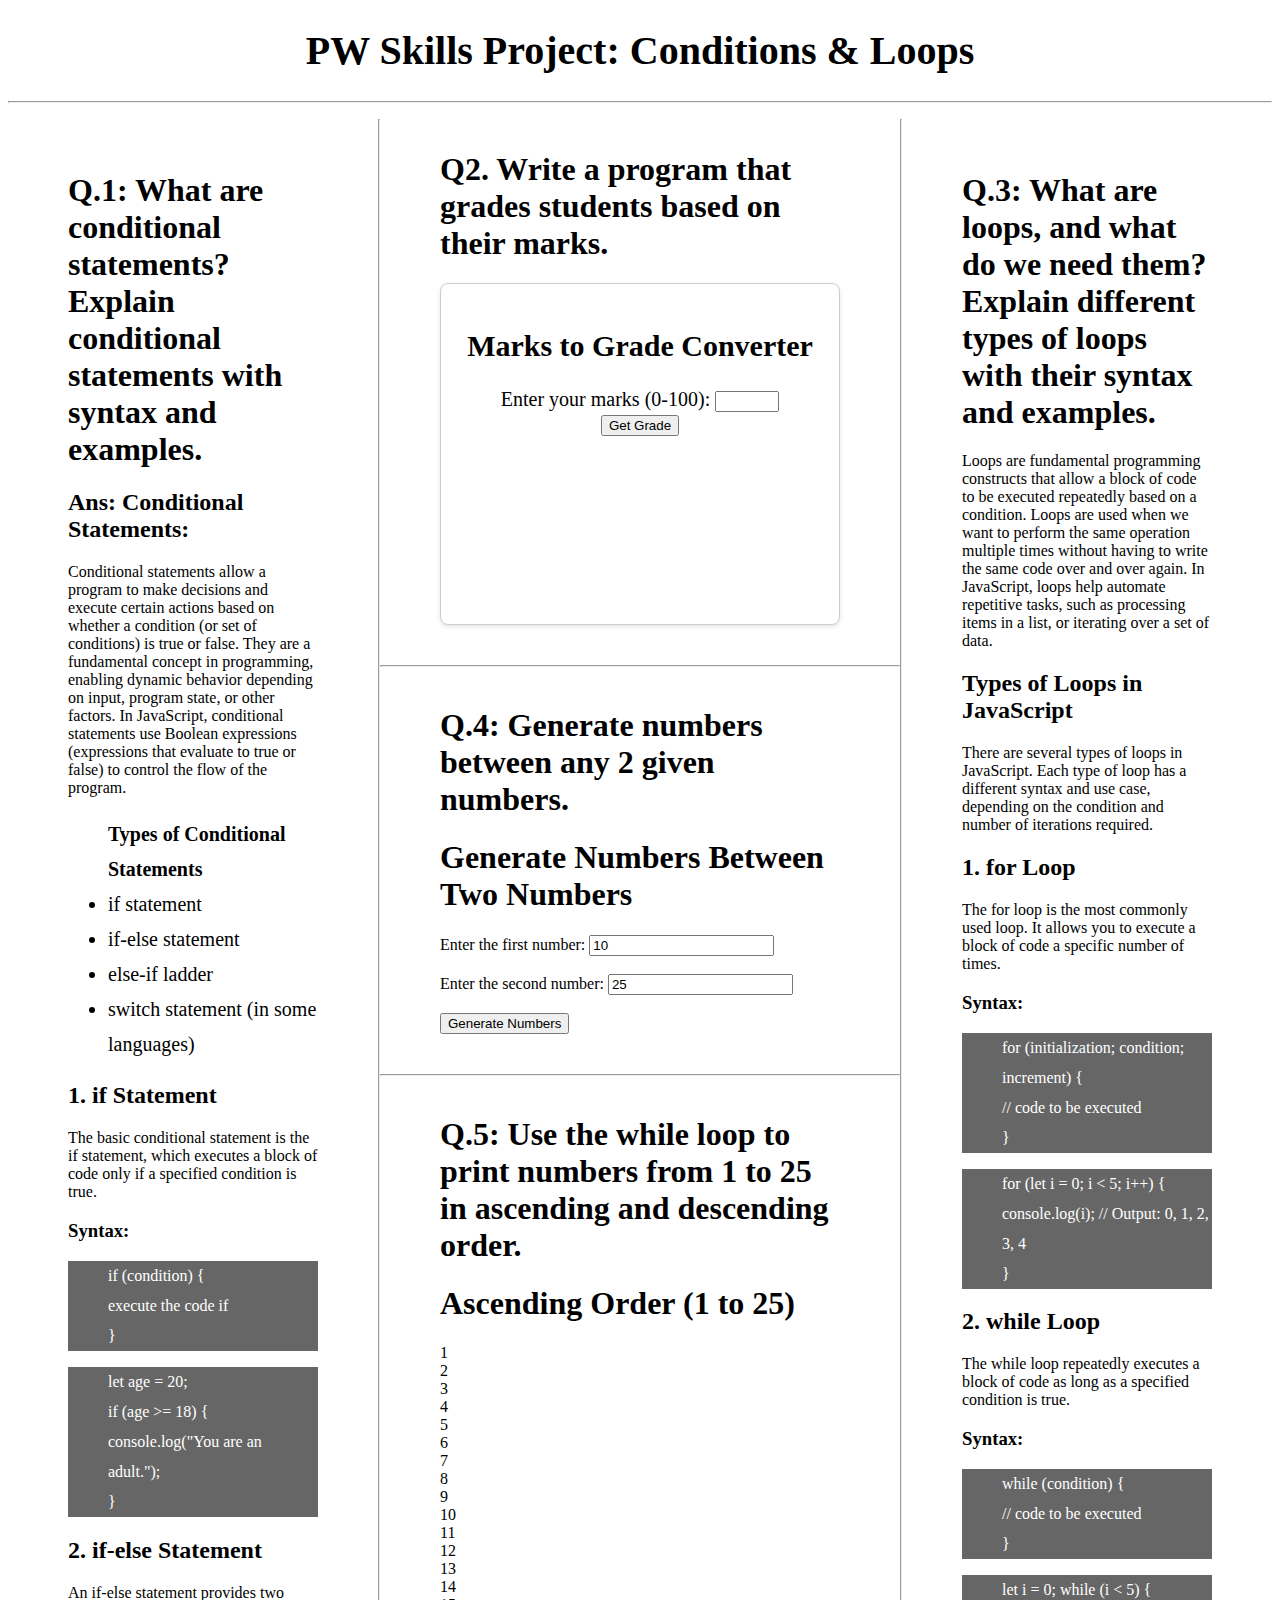
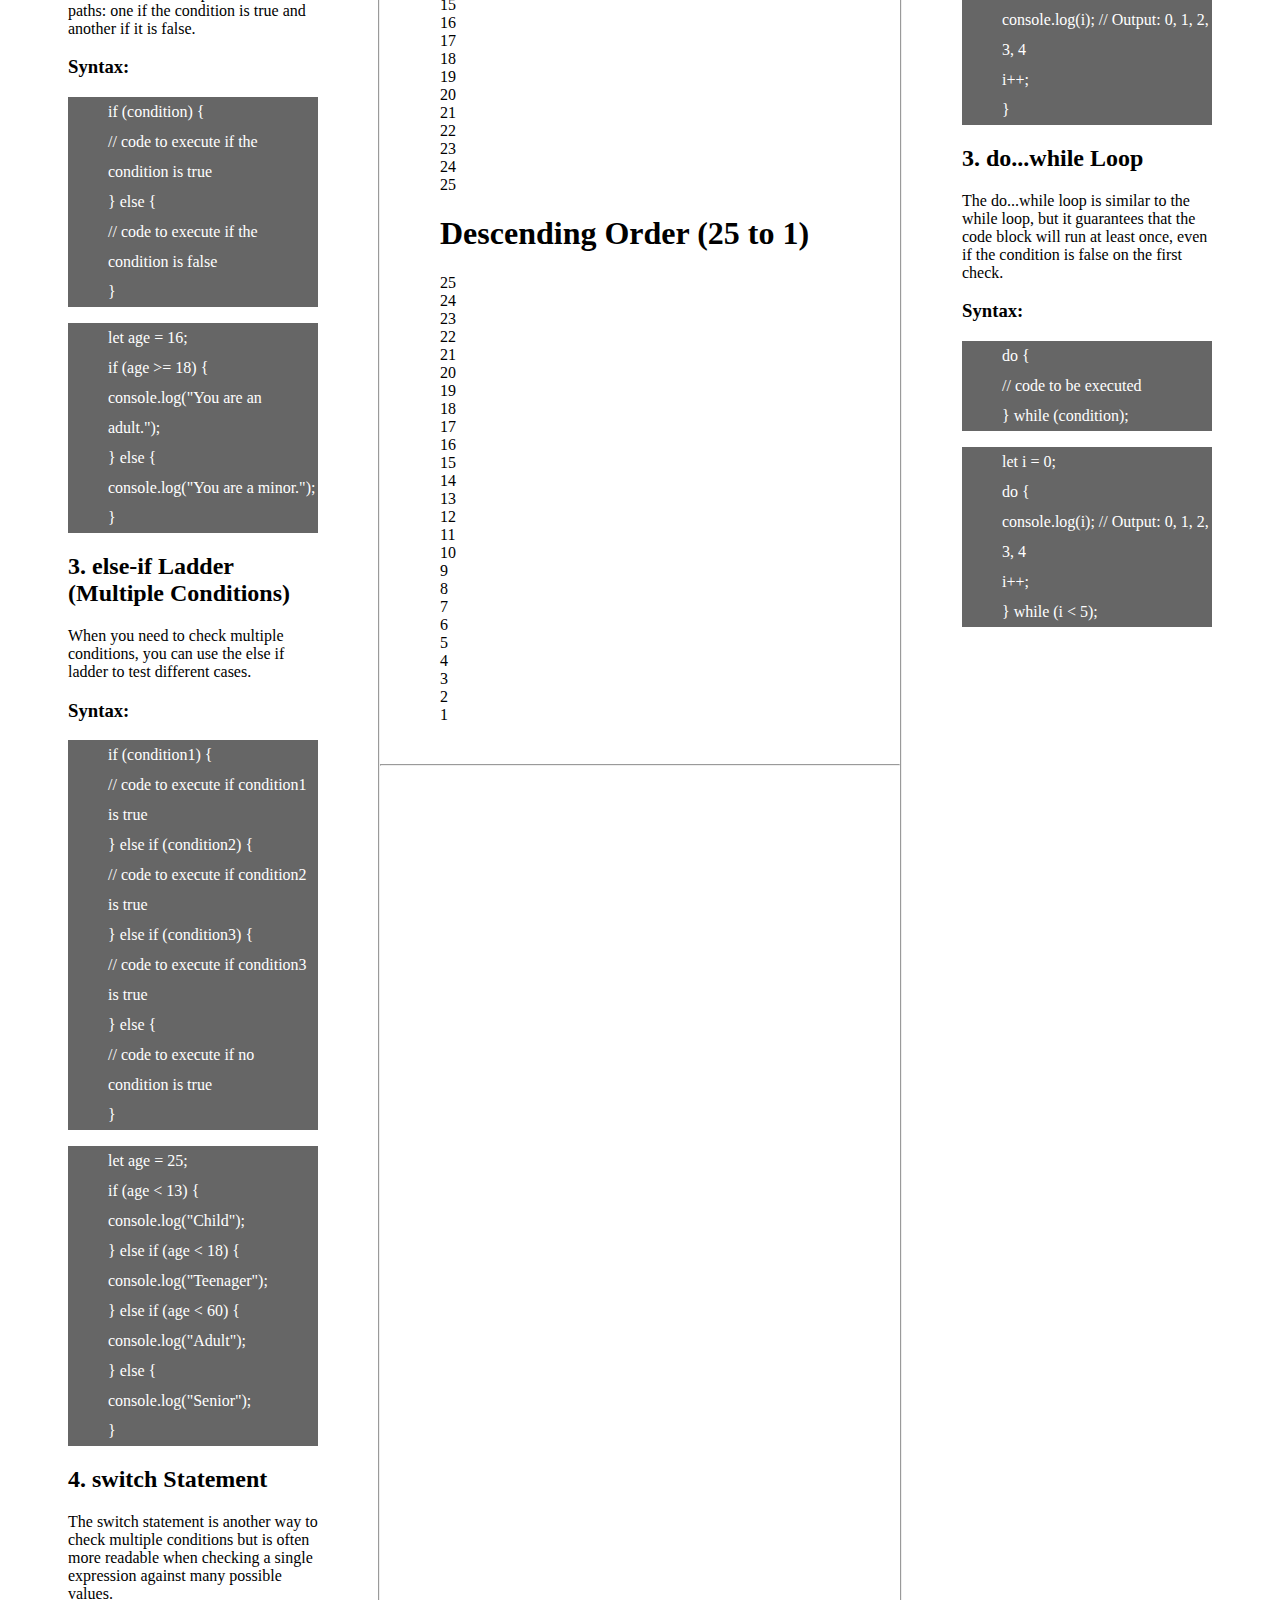
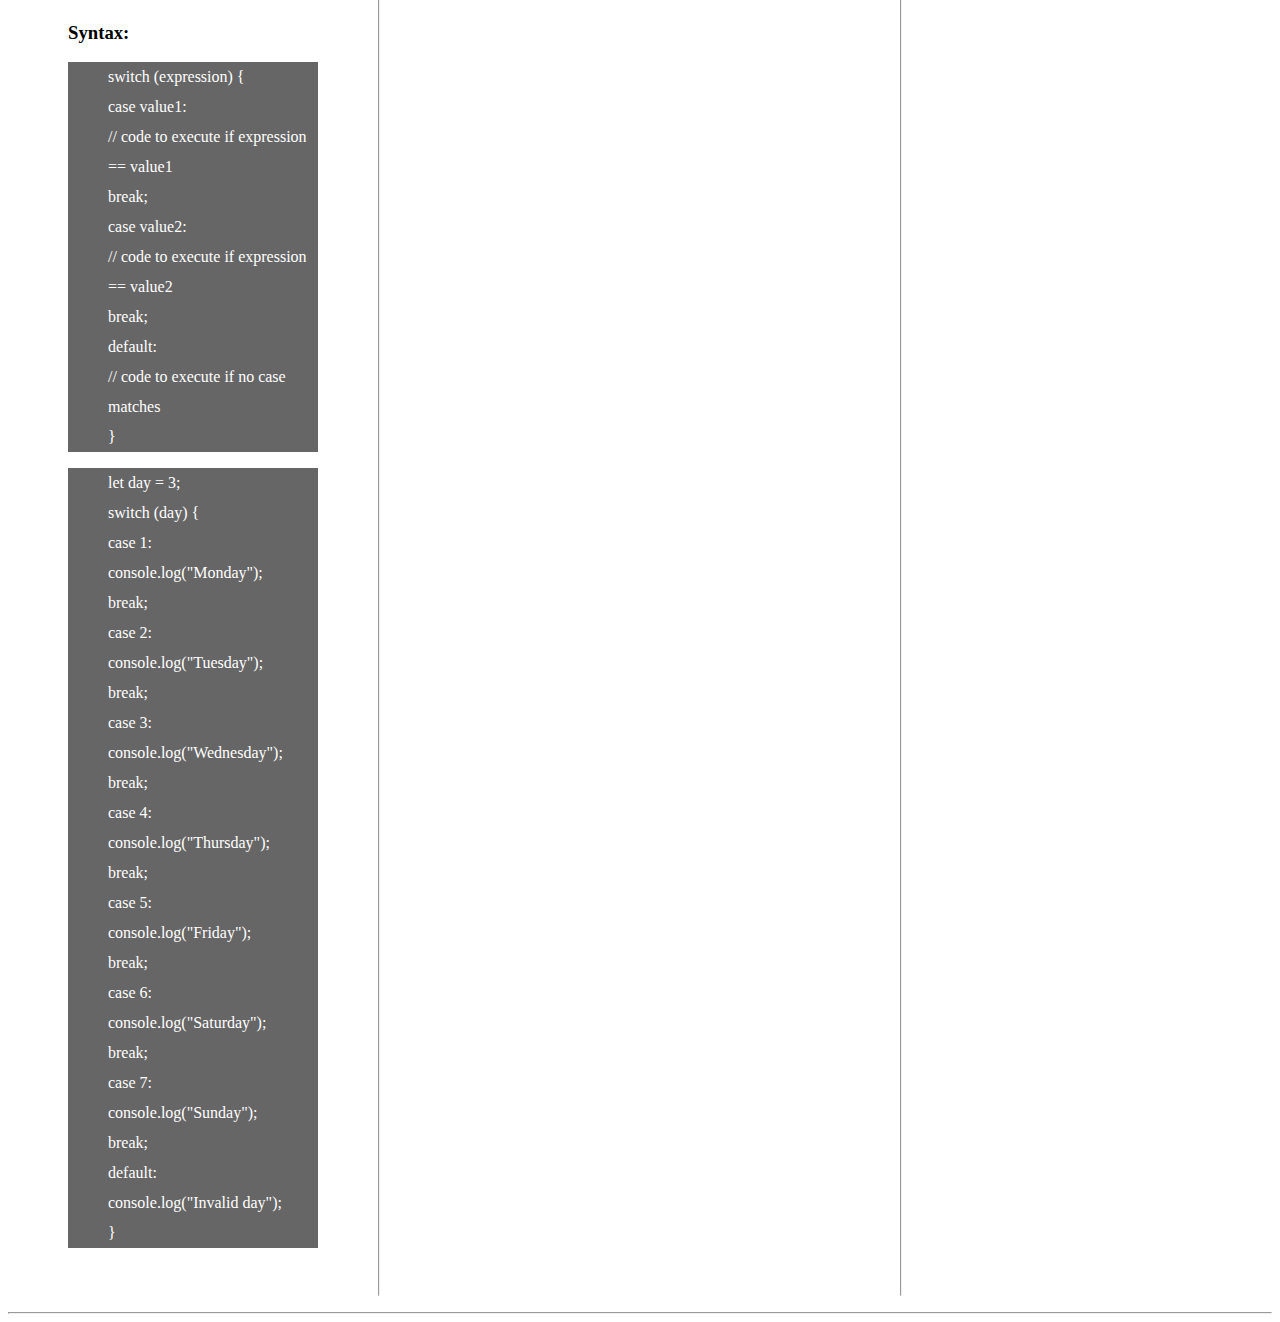
<file: Conditions & Loops/index.html>
<!DOCTYPE html>
<html lang="en">
<head>
    <meta charset="UTF-8">
    <meta name="viewport" content="width=device-width, initial-scale=1.0">
    <title>Conditions & Loops</title>

    <style>

        .mainSection {
            display: flex;
        }
      
        .container {
            max-width: 800px;
            height: 300px;
            margin: auto;
            text-align: center;
            font-size: 20px;
            padding: 20px;
            border: 1px solid #ccc;
            border-radius: 8px;
            box-shadow: 0 2px 4px rgba(0, 0, 0, 0.1);
        }
        .result {
            margin-top: 20px;
            font-weight: bold;
        }

      
    </style>
</head>
<body>
    
    <Header style="text-align: center; font-size: 20PX; height: 100%;" ><h1>PW Skills Project: Conditions & Loops</h1></Header>
    <hr>
    
    <section class="mainSection">
        <section style=" width: 400px; padding: 0px 60px; margin: 40px 0px;">
            <h1>Q.1: What are conditional statements? Explain conditional statements with syntax and examples.</h1>
            <div>
                <h2>Ans: Conditional Statements:</h2>
                <p>Conditional statements allow a program to make decisions and execute certain actions based on whether a condition (or set of conditions) is true or false. They are a fundamental concept in programming, enabling dynamic behavior depending on input, program state, or other factors.
    
                In JavaScript, conditional statements use Boolean expressions (expressions that evaluate to true or false) to control the flow of the program.
                </p>   
                <ul style="font-size: 20px; line-height: 35px;">
                    <strong>Types of Conditional Statements</strong>
                    <li>if statement</li>
                    <li>if-else statement</li>
                    <li>else-if ladder</li>
                    <li>switch statement (in some languages)</li>
                </ul>
    
                <div>
                    <h2>1. if Statement</h2>
                    <p>The basic conditional statement is the if statement, which executes a block of code only if a specified condition is true.</p>
                    <h3>Syntax:</h3>
                    <p style="padding-left: 40px; color: white; line-height: 30px ; background-color: rgba(0, 0, 0, 0.6);">
                        if (condition) { <br>
                           execute the code if <br> 
                        }
                    </p>
                    <p style="padding-left: 40px; color: white; line-height: 30px ; background-color: rgba(0, 0, 0, 0.6);">
                        let age = 20;<br>
    
                        if (age >= 18) { <br>
                            console.log("You are an adult.");<br>
                        }
                    </p>
                </div>
                <div>
                    <h2>2. if-else Statement</h2>
                    <p>An if-else statement provides two paths: one if the condition is true and another if it is false.</p>
                    <h3>Syntax:</h3>
                    <p style="padding-left: 40px; color: white; line-height: 30px ; background-color: rgba(0, 0, 0, 0.6);">
                        if (condition) { <br>
                            // code to execute if the condition is true <br>
                        } else { <br>
                            // code to execute if the condition is false <br>
                        } <br>
                    </p>
                    <p style="padding-left: 40px; color: white; line-height: 30px ; background-color: rgba(0, 0, 0, 0.6);">
                        let age = 16; <br>
    
                        if (age >= 18) { <br>
                            console.log("You are an adult."); <br>
                        } else { <br>
                            console.log("You are a minor.");<br>
                        }
                        
                    </p>
                </div>
                <div>
                    <h2>3. else-if Ladder (Multiple Conditions)</h2>
                    <p>When you need to check multiple conditions, you can use the else if ladder to test different cases.</p>
                    <h3>Syntax:</h3>
                    <p style="padding-left: 40px; color: white; line-height: 30px ; background-color: rgba(0, 0, 0, 0.6);">
                        if (condition1) { <br>
                            // code to execute if condition1 is true <br>
                        } else if (condition2) { <br>
                            // code to execute if condition2 is true <br>
                        } else if (condition3) { <br>
                            // code to execute if condition3 is true <br>
                        } else { <br>
                            // code to execute if no condition is true <br>
                        }
                    </p>
                    <p style="padding-left: 40px; color: white; line-height: 30px ; background-color: rgba(0, 0, 0, 0.6);">
                        let age = 25; <br>
    
                        if (age &lt; 13) { <br>
                            console.log("Child"); <br>
                        } else if (age &lt; 18) { <br>
                            console.log("Teenager"); <br>
                        } else if (age &lt; 60) { <br>
                            console.log("Adult"); <br>
                        } else { <br>
                            console.log("Senior"); <br>
                        }
                        
                    </p>
                </div>
    
                <div>
                    <h2>4. switch Statement</h2>
                    <p>The switch statement is another way to check multiple conditions but is often more readable when checking a single expression against many possible values.</p>
                    <h3>Syntax:</h3>
                    <p style="padding-left: 40px; color: white; line-height: 30px ; background-color: rgba(0, 0, 0, 0.6);">
                        switch (expression) { <br>
                            case value1: <br>
                                // code to execute if expression == value1 <br>
                                break; <br>
                            case value2: <br>
                                // code to execute if expression == value2 <br>
                                break; <br>
                            default: <br>
                                // code to execute if no case matches <br>
                        }
                    </p>
                    <p style="padding-left: 40px; color: white; line-height: 30px ; background-color: rgba(0, 0, 0, 0.6);">
                        let day = 3; <br>
    
                        switch (day) { <br>
                            case 1: <br>
                                console.log("Monday"); <br>
                                break; <br>
                            case 2: <br>
                                console.log("Tuesday"); <br>
                                break; <br>
                            case 3: <br>
                                console.log("Wednesday"); <br>
                                break; <br>
                            case 4: <br>
                                console.log("Thursday"); <br>
                                break; <br>
                            case 5: <br>
                                console.log("Friday"); <br>
                                break; <br>
                            case 6: <br>
                                console.log("Saturday"); <br>
                                break; <br>
                            case 7: <br>
                                console.log("Sunday"); <br>
                                break; <br>
                            default: <br>
                                console.log("Invalid day"); <br>
                        }
                        
                    </p>
                </div>
    
            </div>
        </section>
        <hr>
    
        <div>
            <section style="width: 400px; padding: 0px 60px; margin: 40px 0px">
                <h1>Q2. Write a program that grades students based on their marks.</h1>
        
                <div class="container">
                    <h2>Marks to Grade Converter</h2>
                    <label for="marks">Enter your marks (0-100):</label>
                    <input type="number" id="marks" min="0" max="100">
                    <button onclick="calculateGrade()">Get Grade</button>
                
                    <div class="result" id="result"></div>
                </div>
                
                <script>
                    function calculateGrade() {
                        // Get the value entered by the user
                        var marks = document.getElementById('marks').value;
                        var result = '';
                
                        // Check if the input is a valid number
                        if (marks === '' || isNaN(marks) || marks < 0 || marks > 100) {
                            result = 'Please enter a valid number between 0 and 100.';
                        } else {
                            // Convert the input to a number
                            marks = Number(marks);
                
                            // Determine the grade based on marks
                            if (marks > 90) {
                                result = 'Your grade is: A';
                            } else if (marks >= 80) {
                                result = 'Your grade is: A';
                            } else if (marks >= 70) {
                                result = 'Your grade is: B+';
                            } else if (marks >= 60) {
                                result = 'Your grade is: B';
                            } else if (marks >= 50) {
                                result = 'Your grade is: C+';
                            } else if (marks >= 40) {
                                result = 'Your grade is: C';
                            } else {
                                result = 'Your grade is: F (Fail)';
                            }
                        }
                
                        // Display the result on the webpage
                        document.getElementById('result').innerText = result;
                    }
                </script>
        
        
                </script>
        
            </section>
            <hr>
    
            <section style=" width: 400px; padding: 0px 60px; margin: 40px 0px;" class="numberChoice">
                <h1>Q.4: Generate numbers between any 2 given numbers.</h1>
        
                <h1>Generate Numbers Between Two Numbers</h1>
        
            <!-- Input fields for num1 and num2 -->
            <label for="num1">Enter the first number:</label>
            <input type="number" id="num1" value="10"><br><br>
        
            <label for="num2">Enter the second number:</label>
            <input type="number" id="num2" value="25"><br><br>
        
            <button onclick="generateNumbers()">Generate Numbers</button>
        
            <div id="results"></div>
        
            <script>
                function generateNumbers() {
                    // Get the values from the input fields
                    const num1 = parseInt(document.getElementById('num1').value);
                    const num2 = parseInt(document.getElementById('num2').value);
        
                    // Ensure num1 is less than num2
                    if (num1 >= num2) {
                        document.getElementById('results').innerHTML = "The first number must be smaller than the second.";
                        return;
                    }
        
                    // Generate numbers between num1 and num2
                    let result = [];
                    for (let i = num1 + 1; i < num2; i++) {
                        result.push(i);
                    }
        
                    // Display the result on the webpage
                    if (result.length > 0) {
                        document.getElementById('results').innerHTML = "Numbers between " + num1 + " and " + num2 + ": " + result.join(', ');
                    } else {
                        document.getElementById('results').innerHTML = "No numbers to display between " + num1 + " and " + num2 + ".";
                    }
                }
            </script>
        
            </section>
            <hr>

            <section style=" width: 400px; padding: 0px 60px; margin: 40px 0px;" class="numberChoice">
                <h1>Q.5:  Use the while loop to print numbers from 1 to 25 in ascending and descending order.</h1>
                <h1>Ascending Order (1 to 25)</h1>
                <div id="ascendingNumbers"></div>
              
                <h1>Descending Order (25 to 1)</h1>
                <div id="descendingNumbers"></div>
              
                <script>    
                  // Ascending order (1 to 25)
                  let i = 1;
                  let ascendingResult = "";
                  while (i <= 25) {
                    ascendingResult += i + "<br>"; // Add each number followed by a line break
                    i++;
                  }
                  document.getElementById("ascendingNumbers").innerHTML = ascendingResult;
              
                  // Descending order (25 to 1)
                  let j = 25;
                  let descendingResult = "";
                  while (j >= 1) {
                    descendingResult += j + "<br>"; // Add each number followed by a line break
                    j--;
                  }
                  document.getElementById("descendingNumbers").innerHTML = descendingResult;
                </script>
               
        
            </section>
            <hr>
        </div>

        <hr>
    
        <section style=" width: 400px; padding: 0px 60px; margin: 40px 0px;">
            <h1>Q.3: What are loops, and what do we need them? Explain different types of loops with their syntax and
                examples.</h1>
            <div>
               
                <p>Loops are fundamental programming constructs that allow a block of code to be executed repeatedly based on a condition. Loops are used when we want to perform the same operation multiple times without having to write the same code over and over again.
    
                    In JavaScript, loops help automate repetitive tasks, such as processing items in a list, or iterating over a set of data.
                </p>   
                <h2>Types of Loops in JavaScript</h2>
                <p>
                    There are several types of loops in JavaScript. Each type of loop has a different syntax and use case, depending on the condition and number of iterations required.
                </p>
    
                <div>
                    <h2>1. for Loop</h2>
                    <p>The for loop is the most commonly used loop. It allows you to execute a block of code a specific number of times.</p>
                    <h3>Syntax:</h3>
                    <p style="padding-left: 40px; color: white; line-height: 30px ; background-color: rgba(0, 0, 0, 0.6);">
                        for (initialization; condition; increment) { <br>
                            // code to be executed <br>
                        } <br>
                    </p>
                    <p style="padding-left: 40px; color: white; line-height: 30px ; background-color: rgba(0, 0, 0, 0.6);">
                        for (let i = 0; i &lt; 5; i++) { <br>
                            console.log(i);  // Output: 0, 1, 2, 3, 4 <br>
                        } <br>
                    </p>
                </div>
                <div>
                    <h2>2. while Loop</h2>
                    <p>The while loop repeatedly executes a block of code as long as a specified condition is true.</p>
                    <h3>Syntax:</h3>
                    <p style="padding-left: 40px; color: white; line-height: 30px ; background-color: rgba(0, 0, 0, 0.6);">
                        while (condition) { <br>
                            // code to be executed <br>
                        } <br>
                    </p>
                    <p style="padding-left: 40px; color: white; line-height: 30px ; background-color: rgba(0, 0, 0, 0.6);">
                        let i = 0;
                        while (i &lt; 5) { <br>
                            console.log(i);  // Output: 0, 1, 2, 3, 4 <br>
                            i++; <br>
                        } <br>
                        
                    </p>
                </div>
                <div>
                    <h2>3. do...while Loop</h2>
                    <p>The do...while loop is similar to the while loop, but it guarantees that the code block will run at least once, even if the condition is false on the first check.</p>
                    <h3>Syntax:</h3>
                    <p style="padding-left: 40px; color: white; line-height: 30px ; background-color: rgba(0, 0, 0, 0.6);">
                        do { <br>
                            // code to be executed <br>
                        } while (condition); <br>
                    </p>
                    <p style="padding-left: 40px; color: white; line-height: 30px ; background-color: rgba(0, 0, 0, 0.6);">
                        let i = 0; <br>
                        do { <br>
                            console.log(i);  // Output: 0, 1, 2, 3, 4 <br>
                            i++; <br>
                        } while (i &lt; 5); <br>
                        
                    </p>
                </div>
            </div>
        </section>
    </section>
    <hr>

    

</body>
</html>
</file>
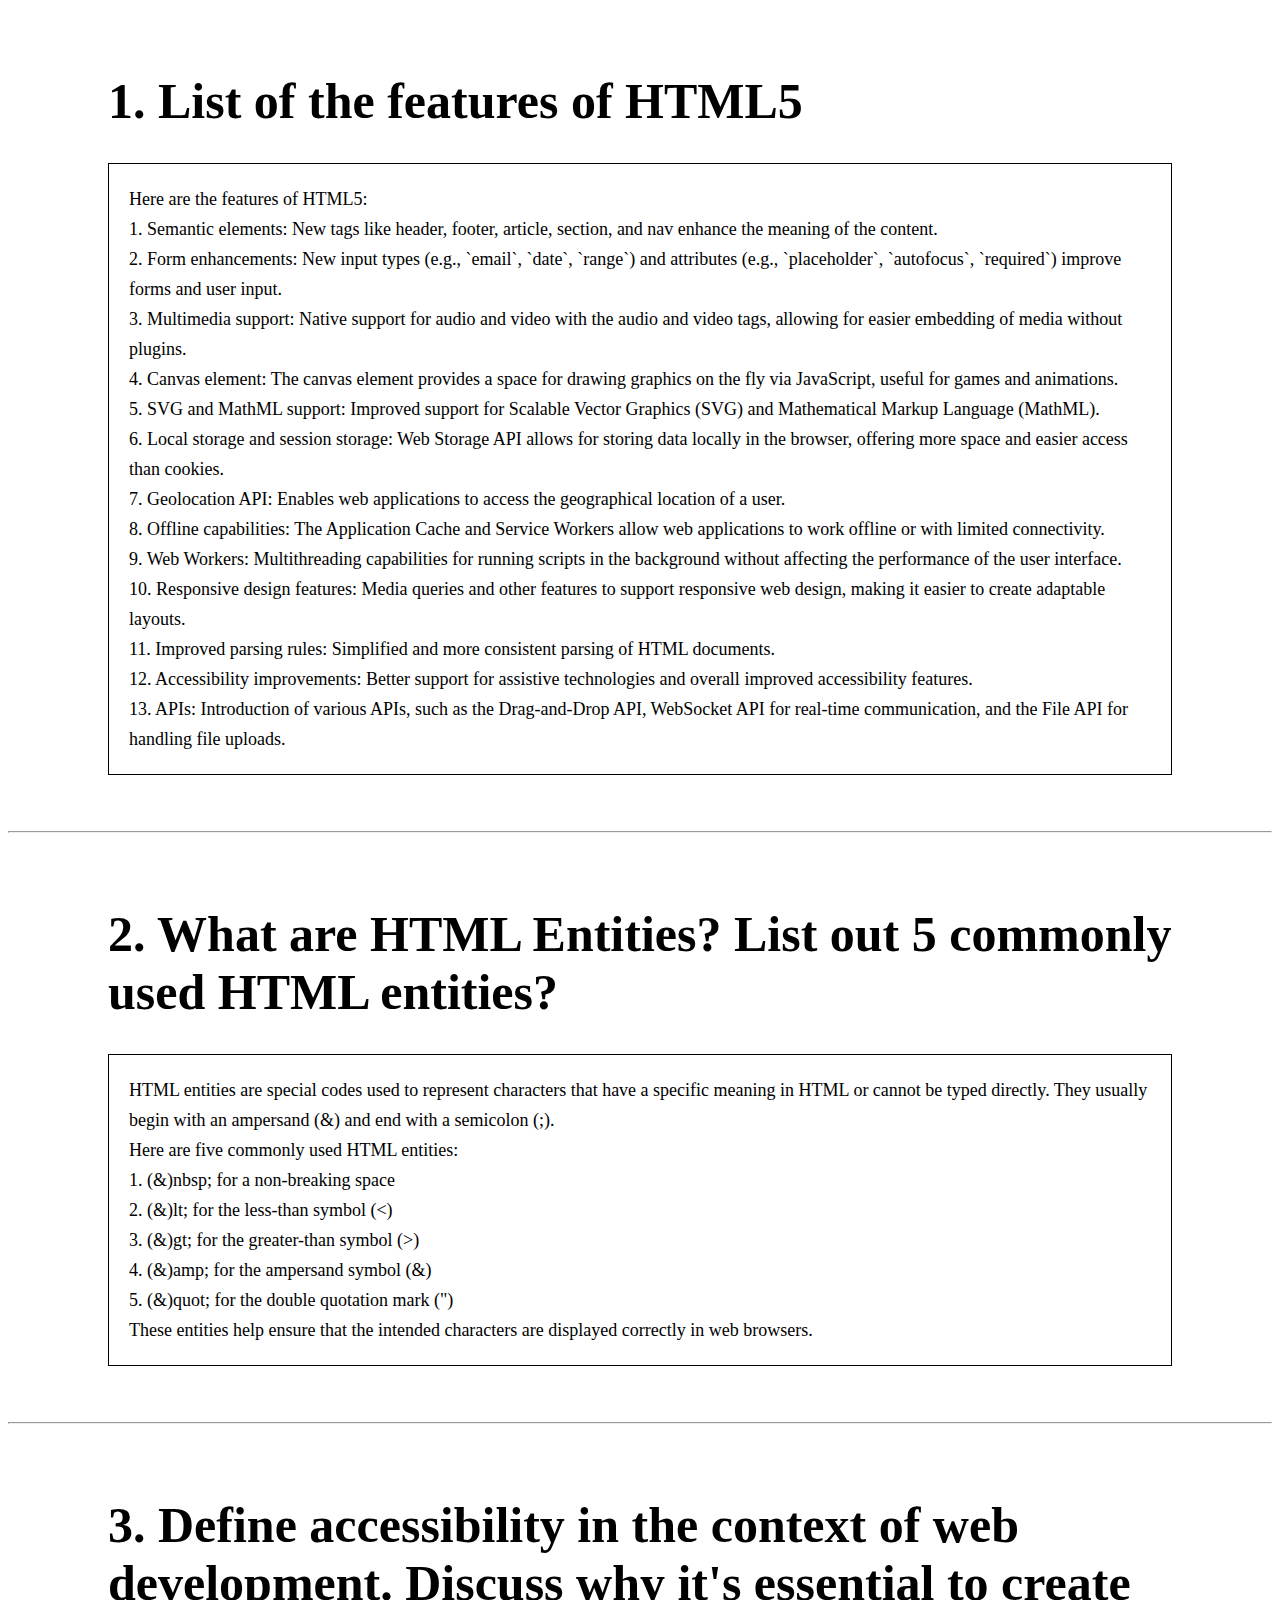
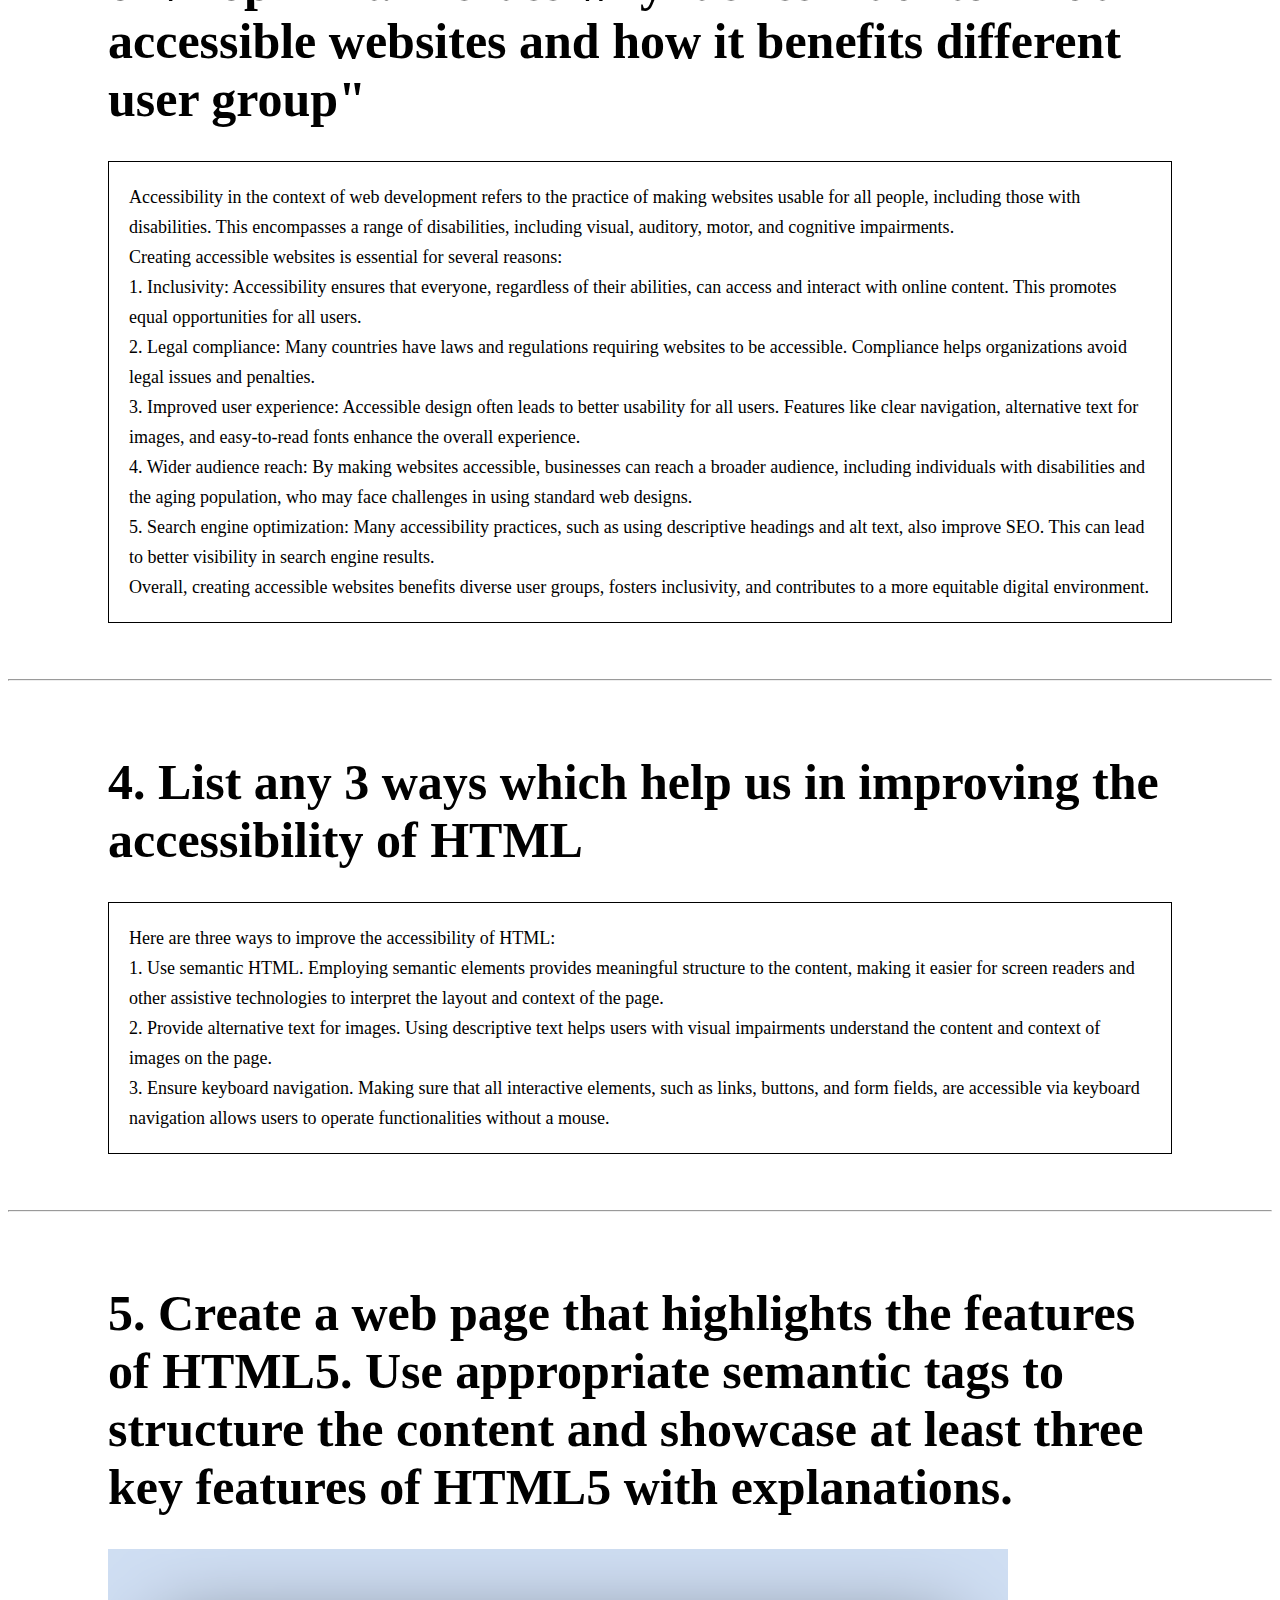
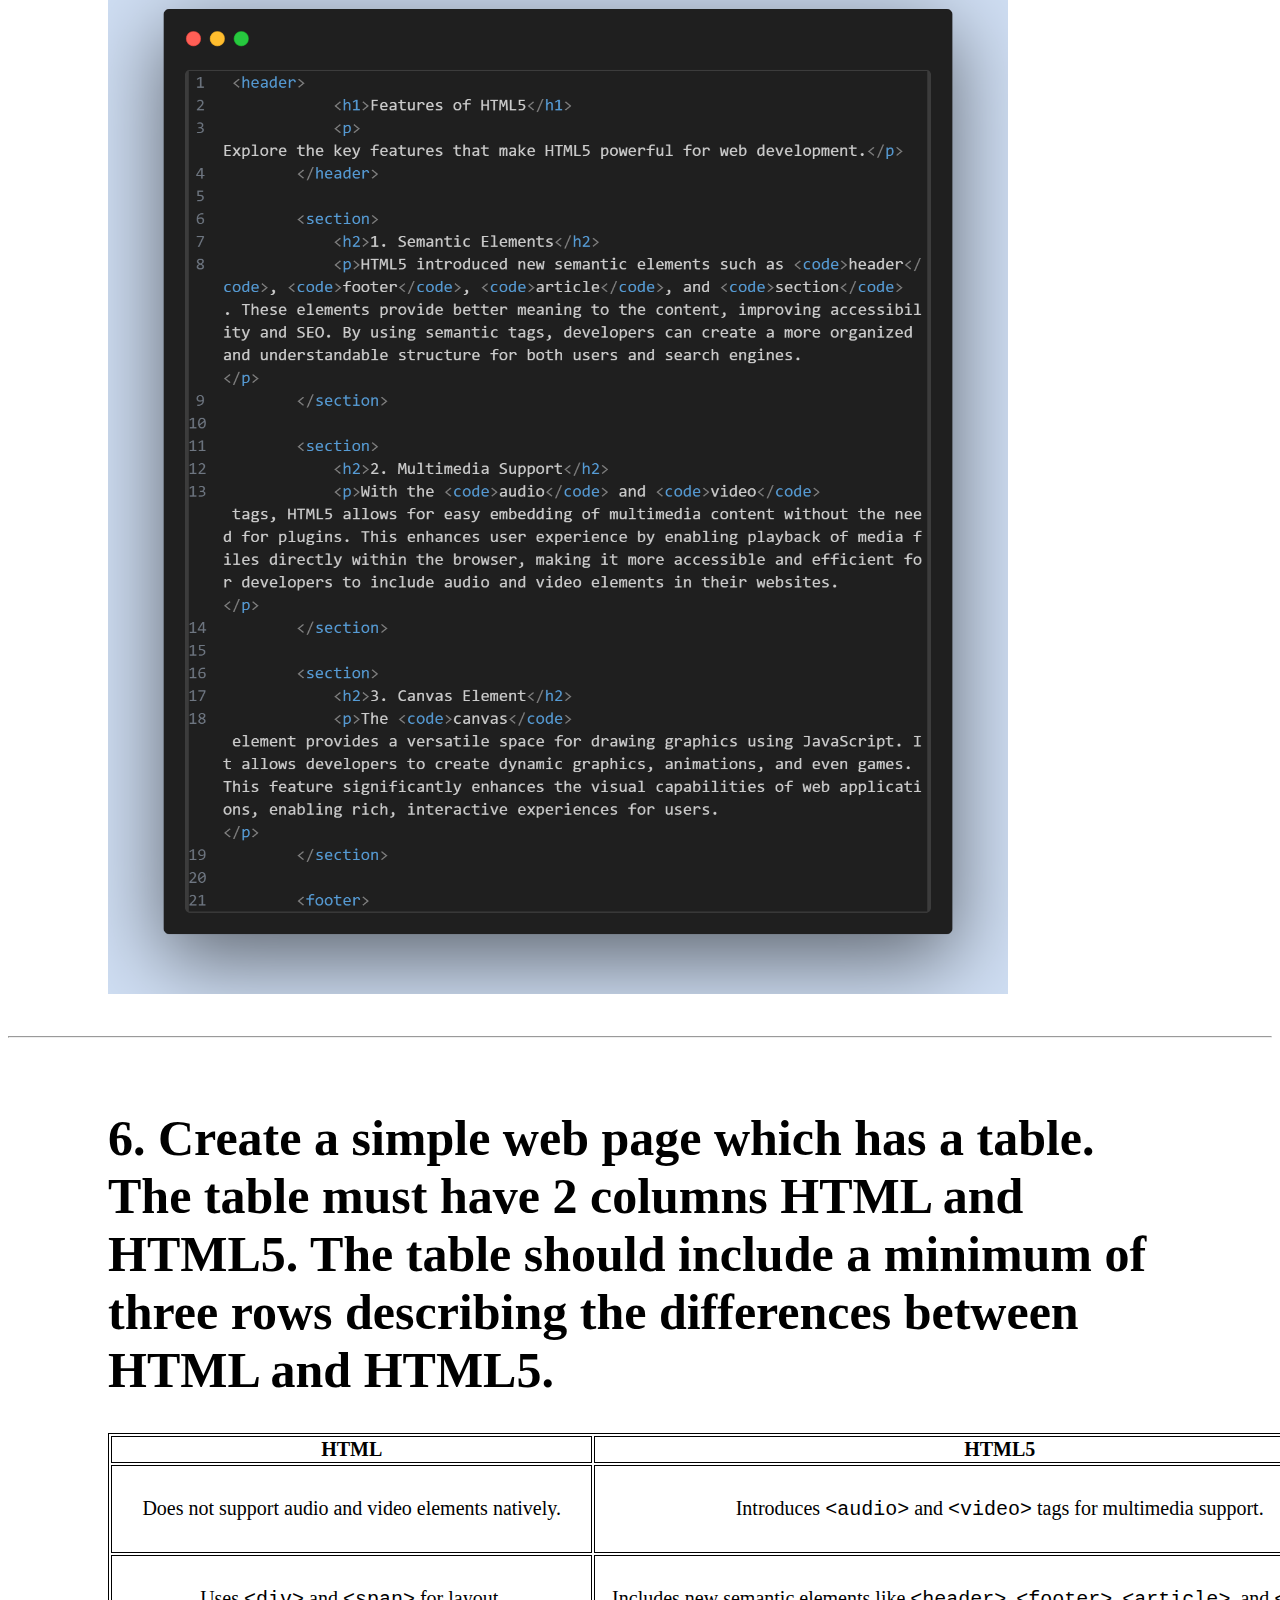
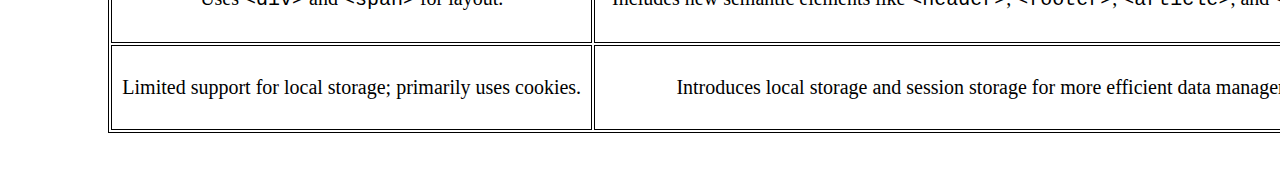
<file: Modern HTML/index.html>
<!DOCTYPE html>
<html lang="en">
<head>
    <meta charset="UTF-8">
    <meta name="viewport" content="width=device-width, initial-scale=1.0">
    <title>Modern HTML Project</title>
</head>
<body>
    <Section style="padding: 30px 100px;">
        <h1 style="font-size: 50px;">1. List of the features of HTML5</h1>
        <p style="font-size: 18px; border: 1px solid black; padding: 20px; line-height: 30px;">
            Here are the features of HTML5: <br>

            1. Semantic elements: New tags like header, footer, article, section, and nav enhance the meaning of the content. <br>
            
            2. Form enhancements: New input types (e.g., `email`, `date`, `range`) and attributes (e.g., `placeholder`, `autofocus`, `required`) improve forms and user input. <br>
            
            3. Multimedia support: Native support for audio and video with the audio and video tags, allowing for easier embedding of media without plugins. <br>
            
            4. Canvas element: The canvas element provides a space for drawing graphics on the fly via JavaScript, useful for games and animations. <br>
            
            5. SVG and MathML support: Improved support for Scalable Vector Graphics (SVG) and Mathematical Markup Language (MathML). <br>
            
            6. Local storage and session storage: Web Storage API allows for storing data locally in the browser, offering more space and easier access than cookies. <br>
            
            7. Geolocation API: Enables web applications to access the geographical location of a user. <br>
            
            8. Offline capabilities: The Application Cache and Service Workers allow web applications to work offline or with limited connectivity. <br>
            
            9. Web Workers: Multithreading capabilities for running scripts in the background without affecting the performance of the user interface. <br>
            
            10. Responsive design features: Media queries and other features to support responsive web design, making it easier to create adaptable layouts. <br>
            
            11. Improved parsing rules: Simplified and more consistent parsing of HTML documents. <br>
            
            12. Accessibility improvements: Better support for assistive technologies and overall improved accessibility features. <br>
            
            13. APIs: Introduction of various APIs, such as the Drag-and-Drop API, WebSocket API for real-time communication, and the File API for handling file uploads. 
            </p>
    </Section>

    <hr>

    <Section style="padding: 30px 100px;">
        <h1 style="font-size: 50px;">2. What are HTML Entities? List out 5 commonly used HTML entities? </h1>
        <p style="font-size: 18px; border: 1px solid black; padding: 20px; line-height: 30px;">
            HTML entities are special codes used to represent characters that have a specific meaning in HTML or cannot be typed directly. They usually begin with an ampersand (&) and end with a semicolon (;). <br>

            Here are five commonly used HTML entities: <br>

            1. (&)nbsp; for a non-breaking space <br>
            2. (&)lt; for the less-than symbol (&lt;) <br>
            3. (&)gt; for the greater-than symbol (&gt;) <br>
            4. (&)amp; for the ampersand symbol (&amp;) <br>
            5. (&)quot; for the double quotation mark (&quot;) <br>

            These entities help ensure that the intended characters are displayed correctly in web browsers.    
        </p>
    </Section>

    <hr>

    <Section style="padding: 30px 100px;">
        <h1 style="font-size: 50px;">3. Define accessibility in the context of web development. Discuss why it's essential to create accessible
            websites and how it benefits different user group" </h1>
        <p style="font-size: 18px; border: 1px solid black; padding: 20px; line-height: 30px;">
            Accessibility in the context of web development refers to the practice of making websites usable for all people, including those with disabilities. This encompasses a range of disabilities, including visual, auditory, motor, and cognitive impairments. <br>

            Creating accessible websites is essential for several reasons: <br>

            1. Inclusivity: Accessibility ensures that everyone, regardless of their abilities, can access and interact with online content. This promotes equal opportunities for all users. <br>

            2. Legal compliance: Many countries have laws and regulations requiring websites to be accessible. Compliance helps organizations avoid legal issues and penalties. <br>

            3. Improved user experience: Accessible design often leads to better usability for all users. Features like clear navigation, alternative text for images, and easy-to-read fonts enhance the overall experience. <br>

            4. Wider audience reach: By making websites accessible, businesses can reach a broader audience, including individuals with disabilities and the aging population, who may face challenges in using standard web designs. <br>

            5. Search engine optimization: Many accessibility practices, such as using descriptive headings and alt text, also improve SEO. This can lead to better visibility in search engine results. <br>

            Overall, creating accessible websites benefits diverse user groups, fosters inclusivity, and contributes to a more equitable digital environment. <br>
        </p>
    </Section>

    <hr>

    <Section style="padding: 30px 100px;">
        <h1 style="font-size: 50px;">4. List any 3 ways which help us in improving the accessibility of HTML </h1>
        <p style="font-size: 18px; border: 1px solid black; padding: 20px; line-height: 30px;">
            Here are three ways to improve the accessibility of HTML: <br>

            1. Use semantic HTML. Employing semantic elements provides meaningful structure to the content, making it easier for screen readers and other assistive technologies to interpret the layout and context of the page. <br>

            2. Provide alternative text for images. Using descriptive text helps users with visual impairments understand the content and context of images on the page. <br>

            3. Ensure keyboard navigation. Making sure that all interactive elements, such as links, buttons, and form fields, are accessible via keyboard navigation allows users to operate functionalities without a mouse. <br>
        </p>
    </Section>

    <hr>

    <section style="padding: 30px 100px;">
        <h1 style="font-size: 50px;">5. Create a web page that highlights the features of HTML5. Use appropriate semantic tags to structure the
            content and showcase at least three key features of HTML5 with explanations. </h1>

        <img src="Images/code-snapshot.png" alt="Code Snapshot" width="900px" >
    </section>

    <hr>

    <section style="padding: 30px 100px;">
        <h1 style="font-size: 50px;">6. Create a simple web page which has a table. The table must have 2 columns HTML and HTML5. The table
            should include a minimum of three rows describing the differences between HTML and HTML5. </h1>

            <table style="border: 1px solid black; width: 1300px; height: 300px; text-align: center; font-size: 20px;">
                <thead >
                    <tr>
                        <th style="border: 1px solid black;">HTML</th>
                        <th style="border: 1px solid black;">HTML5</th>
                    </tr>
                </thead>
                <tbody>
                    <tr>
                        <td style="border: 1px solid black;">Does not support audio and video elements natively.</td>
                        <td style="border: 1px solid black;">Introduces <code>&lt;audio&gt;</code> and <code>&lt;video&gt;</code> tags for multimedia support.</td>
                    </tr>
                    <tr>
                        <td style="border: 1px solid black;">Uses <code>&lt;div&gt;</code> and <code>&lt;span&gt;</code> for layout.</td>
                        <td style="border: 1px solid black;">Includes new semantic elements like <code>&lt;header&gt;</code>, <code>&lt;footer&gt;</code>, <code>&lt;article&gt;</code>, and <code>&lt;section&gt;</code>.</td>
                    </tr>
                    <tr>
                        <td style="border: 1px solid black;">Limited support for local storage; primarily uses cookies.</td>
                        <td style="border: 1px solid black;">Introduces local storage and session storage for more efficient data management.</td>
                    </tr>
                </tbody>
            </table>
    </section>
</body>
</html>
</file>
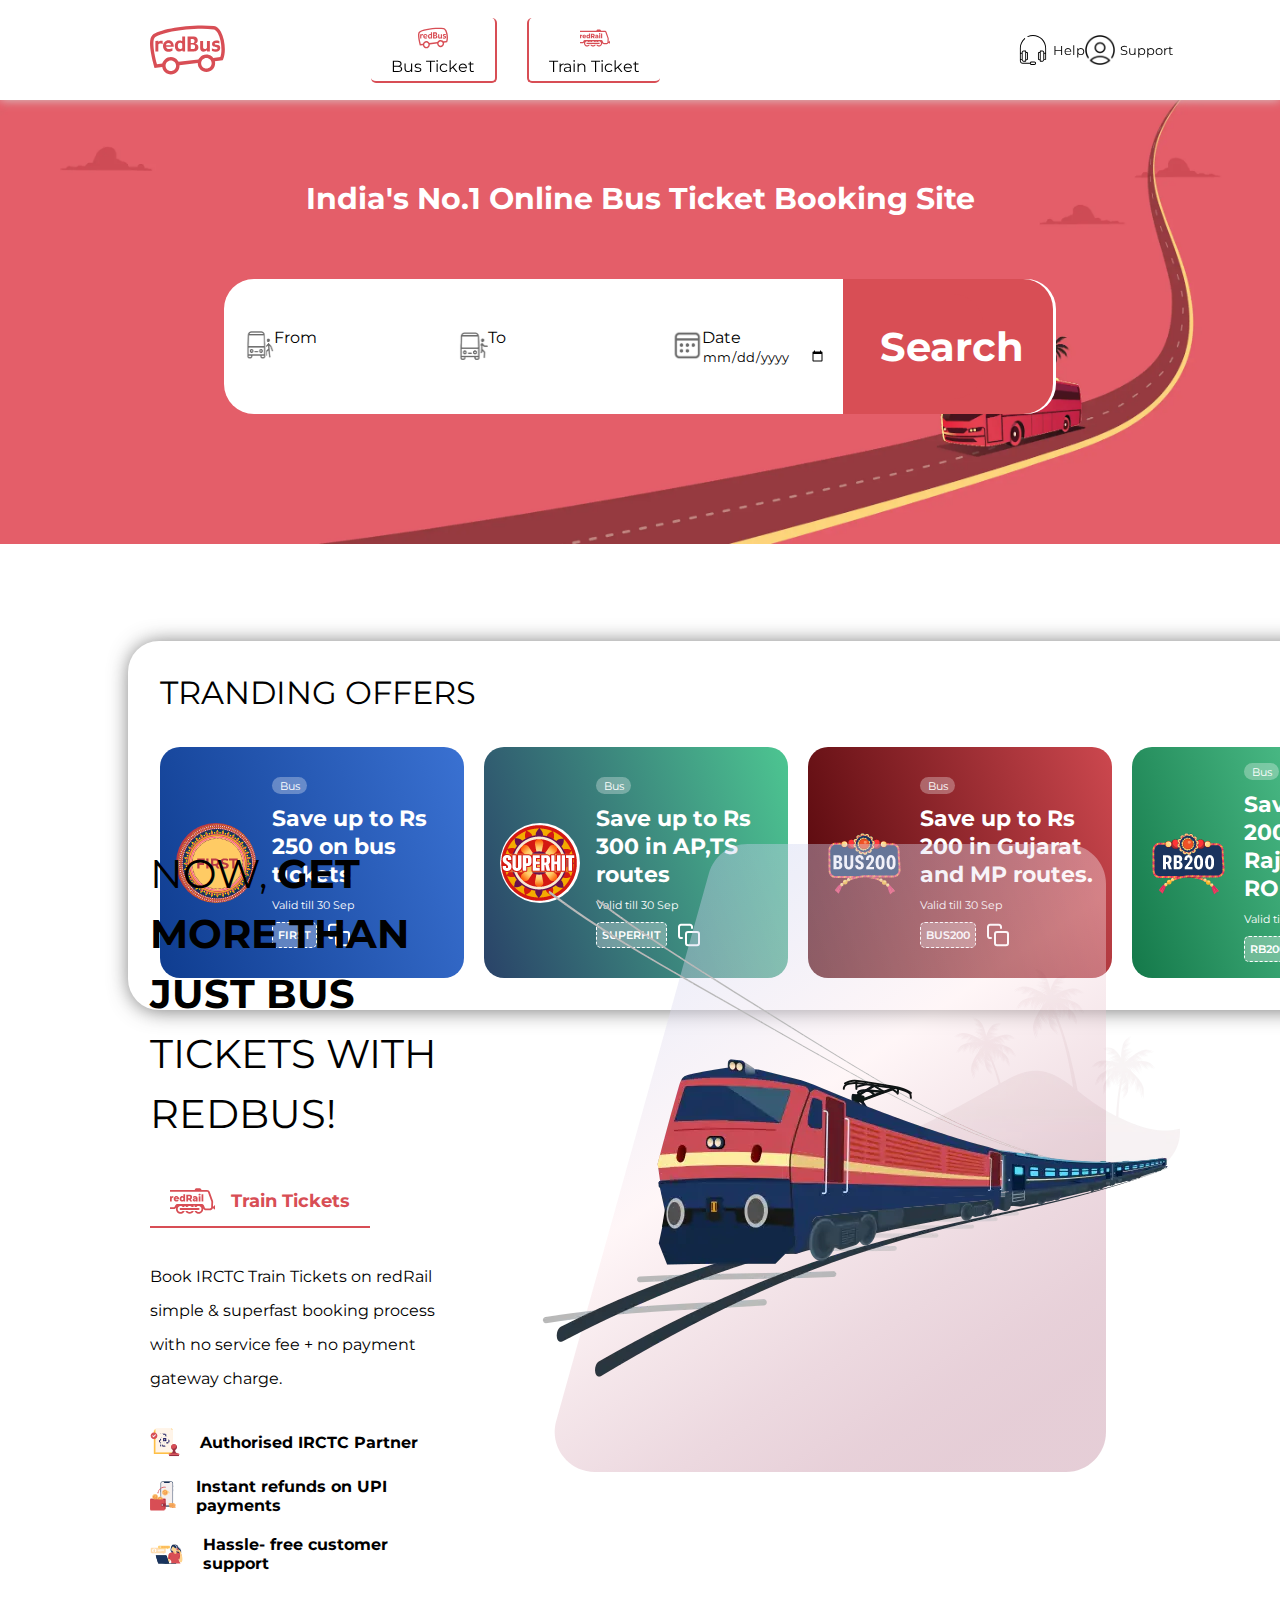
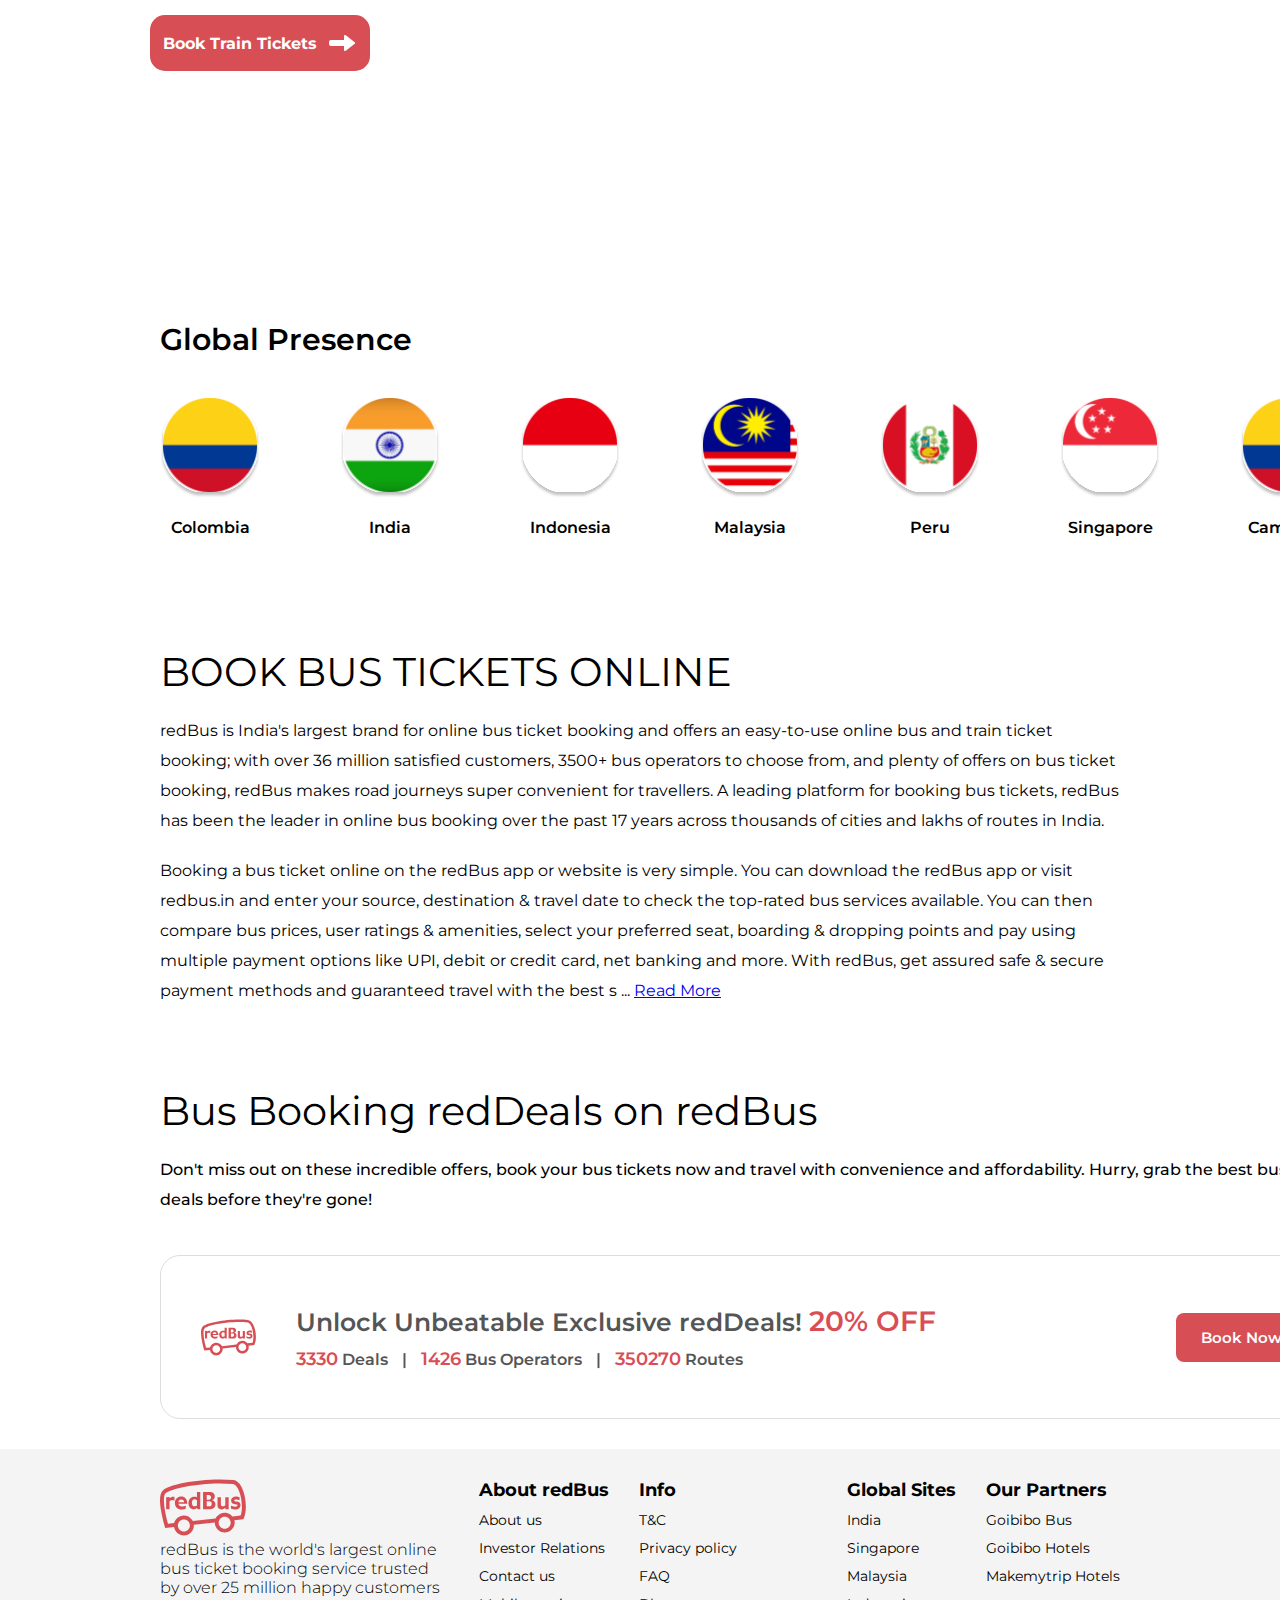
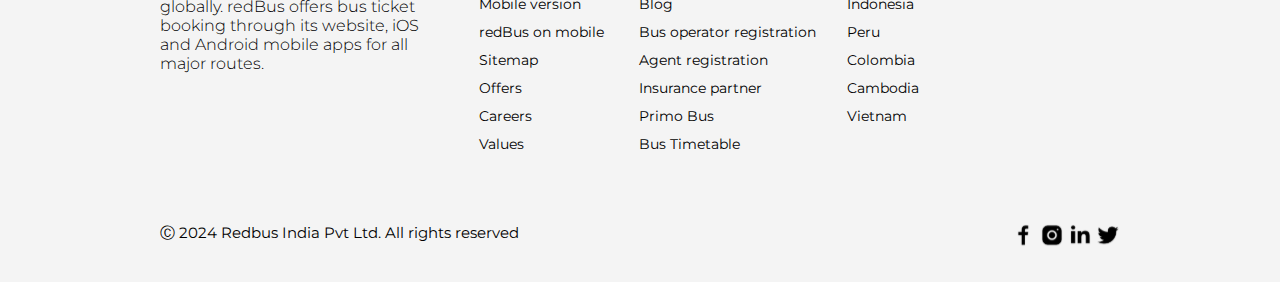
<file: Redbus Homepage Project_3/index.html>
<!DOCTYPE html>
<html lang="en">
<head>
    <meta charset="UTF-8">
    <meta name="viewport" content="width=device-width, initial-scale=1.0">
    <title>Red-Bus Homepage</title>
    <link rel="stylesheet" href="style.css">
</head>
<body>

    <!-- Navbar -->
     <header>
        <nav class="navbar">
            <!-- Red-bus Main Logo Left -->
            <div class="redbus-logo">
                <img src="./assets/rdc-redbus-logo.svg" alt="">
            </div>
            <!-- Bus & Train Tickets Middle -->
            <div class="ticket">
                <div class="bustkt">
                    <img src="./assets/rb_vertical.svg" alt="bus-book" class="bus-book">
                     <p>Bus Ticket</p>
                </div>
                <div class="traintkt">
                    <img src="./assets/rail_vertical.svg" alt="train-book" class="train-book">
                    <p>Train Ticket</p>
                </div>
            <!-- Help & Support Right -->
            </div>
            <div class="help-account">
                <div class="help">
                    <img src="./assets/headphones-support.svg" alt="headphone-icon" class="headphone">
                    <p>Help</p>
                </div>
                <div class="support">
                    <img src="./assets/account.png" alt="account-icon" class="account">
                    <p>Support</p>
                </div>
            </div>
        </nav>
     </header>

     <!-- Main Content -->
      <main>
        <!-- Top Searching Section -->
        <section class="top-bar">
            <div class="bannerhome">
                <img src="./assets/HomeBannerNew.webp" alt="" class="homebanner">
            </div>

                <p class="heading">India's No.1 Online Bus Ticket Booking Site</p>
            
            <div class="search-bar">
                <ul class="from">
                    <li> <img src="./assets/from.png" alt="from" height="30px" width="30px"> </li>
                    <div>
                        <label for="from">From</label>
                        <li><input type="text" title="From" class="btn-from"></li>
                    </div>
                    
                </ul>
                <ul class="to">
                    <li> <img src="./assets/to.png" alt="to" height="30px" width="30px"> </li>
                    <div>
                        <label for="to">To</label>
                        <li><input type="text" title="To" class="btn-to"></li>
                    </div>
                </ul>
                <ul class="date">
                    <li> <img src="./assets/date.png" alt="date" height="30px" width="30px"> </li>
                    <div>
                        <label for="date">Date</label>
                        <li><input type="date" title="Date" value="" class="btn-date"></li>
                    </div>
                </ul>
                <div class="search-btn">
                    <button class="search-btn" target="blank">Search</button>
                </div>
            </div>
        </section>

        <!-- Middle Cards Section -->
        <section class="offer-cards">
             <h1>Tranding Offers</h1>
             <div class="Offer-container">
                <!-- card one -->
                <div class="card-one">
                    <img src="./assets/trending offer 1.png" alt="Offer-logo1" class="card-logo1">
                    <div class="offer-details">
                        <div class="bus">
                            <p>Bus</p>
                        </div>
                        <div class="heding-1">
                            <h1>Save up to Rs 250 on bus tickets</h1>
                        </div>
                        <p>Valid till 30 Sep</p>
                        <div class="coupon-code">
                            <div class="coupon-1">
                                <p>First</p>
                            </div>
                        <img src="./assets/copy.svg" alt="copy-icon">
                        </div>
                    </div>
                </div>

                <!-- card Two -->
                <div class="card-two">
                    <img src="./assets/trending offer 2.png" alt="Offer-logo1" class="card-logo2">
                    <div class="offer-details">
                        <div class="bus">
                            <p>Bus</p>
                        </div>
                        <div class="heding-2">
                            <h1>Save up to Rs 300 in AP,TS routes</h1>
                        </div>
                        <p>Valid till 30 Sep</p>
                        <div class="coupon-code">
                            <div class="coupon-2">
                                <p>SUPERHIT</p>
                            </div>
                        <img src="./assets/copy.svg" alt="copy-icon">
                        </div>
                    </div>
                </div>

                <!-- card three -->
                <div class="card-three">
                    <img src="./assets/trending offer 3.png" alt="Offer-logo1" class="card-logo3">
                    <div class="offer-details">
                        <div class="bus">
                            <p>Bus</p>
                        </div>
                        <div class="heading-3">
                            <h1>Save up to Rs 200 in Gujarat and MP routes.</h1>
                        </div>
                        <p>Valid till 30 Sep</p>
                        <div class="coupon-code">
                            <div class="coupon-3">
                                <p>BUS200</p>
                            </div>
                        <img src="./assets/copy.svg" alt="copy-icon">
                        </div>
                    </div>
                </div>

                <!-- card four -->
                <div class="card-four">
                    <img src="./assets/trending offer 4.png" alt="Offer-logo1" class="card-logo4">
                    <div class="offer-details">
                        <div class="bus">
                            <p>Bus</p>
                        </div>
                        <div class="heading-4">
                            <h1>Save up to Rs 200 in Delhi, Rajasthan, RON.</h1>
                        </div>
                        <p>Valid till 30 Sep</p>
                        <div class="coupon-code">
                            <div class="coupon-4">
                                <p>RB200</p>
                            </div>
                        <img src="./assets/copy.svg" alt="copy-icon">
                        </div>
                    </div>
                </div>

                <!-- card five -->
                <div class="card-five">
                    <img src="./assets/trending offer 5.png" alt="Offer-logo1" class="card-logo5">
                    <div class="offer-details">
                        <div class="bus">
                            <p>Bus</p>
                        </div>
                        <div class="heading-5">
                            <h1>Save Up to Rs 250 on bus tickets</h1>
                        </div>
                        <p>Valid till 30 Sep</p>
                        <div class="coupon-code">
                            <div class="coupon-6">
                                <p>APSRTCNEW</p>
                            </div>
                        <img src="./assets/copy.svg" alt="copy-icon">
                        </div>
                    </div>
                </div>

                <!-- card six -->
                <div class="card-six">
                    <img src="./assets/trending offer 6.png" alt="Offer-logo1" class="card-logo6">
                    <div class="offer-details">
                        <div class="bus">
                            <p>Bus</p>
                        </div>
                        <div class="heading-6">
                            <h1>Save Up to Rs 250 on TSRTC bus tickets</h1>
                        </div>
                        <p>Valid till 30 Sep</p>
                        <div class="coupon-code">
                            <div class="coupon-6">
                                <p>First</p>
                            </div>
                        <img src="./assets/copy.svg" alt="copy-icon">
                        </div>
                    </div>
                </div>
             </div>

        </section>

        <!-- Train Booking Section -->
        <section class="train-book1">
            <div class="train-left">
                <div class="train-heading">
                    <p>NOW, <b>GET MORE THAN JUST BUS</b> TICKETS WITH REDBUS!</p>
                </div>
                <div class="s3-btn">
                    <img src="./assets/rail_vertical.svg" alt="rail-icon" height="30" width="45" >
                    <p>Train Tickets</p>
                </div>
                <div class="train-para" >
                    <p>Book IRCTC Train Tickets on redRail simple & superfast booking process with no service fee + no payment gateway charge.</p>
                </div>
                <div class="ticket-points">
                    <div class="point-1">
                        <img src="./assets/railAuthorized.png" alt="image-1">
                        <p>Authorised IRCTC Partner</p>
                    </div>
                    <div class="point-2">
                        <img src="./assets/railHasslefree.svg" alt="image-2">
                        <p>Instant refunds on UPI payments</p>
                    </div><div class="point-3">
                        <img src="./assets/railrefunds.svg" alt="image-3">
                        <p>Hassle- free customer support</p>
                    </div>
                </div>
                <div class="tbook-btn">
                    <a href="#">
                        <p>Book Train Tickets</p>
                        <img src="./assets/right arrow.png" alt="" height="30px" width="30px">
                    </a>
                </div>
                
            </div>
            <div class="train-right">
                <picture class="back-p1">
                    <img src="./assets/aboutUsImg.svg" alt="train-bg">
                </picture>
                <picture class="back-p2">
                    <img src="./assets/railPop.webp" alt="Train-image">
                </picture>
            </div>
        </section>
        
        <!-- Global Presence -->
         <section class="globalpresence">
            <div><h2>Global Presence</h2></div>
            <div class="flags">
                <div class="colombia">
                    <img src="./assets/Colombia.svg" alt="colombia-flag">
                    <p>Colombia</p>
                </div>
                <div class="india">
                    <img src="./assets/India.svg" alt="colombia-flag">
                    <p>India</p>
                </div>
                <div class="indonesia">
                    <img src="./assets/Indonesia.svg" alt="colombia-flag">
                    <p>Indonesia</p>
                </div>
                <div class="malaysia">
                    <img src="./assets/Malaysia.svg" alt="colombia-flag">
                    <p>Malaysia</p>
                </div>
                <div class="peru">
                    <img src="./assets/Peru.svg" alt="colombia-flag">
                    <p>Peru</p>
                </div>
                <div class="singapore">
                    <img src="./assets/Singapore.svg" alt="colombia-flag">
                    <p>Singapore</p>
                </div>
                <div class="cambodia">
                    <img src="./assets/Colombia.svg" alt="colombia-flag">
                    <p>Cambodia</p>
                </div>
            </div>
         </section>

         <!-- Blog Section -->
          <section class="blog">
            <div class="blog-1">
                <h1>BOOK BUS TICKETS ONLINE</h1>
                <p>redBus is India's largest brand for online bus ticket booking and offers an easy-to-use online bus and train ticket booking; with over 36 million satisfied customers, 3500+ bus operators to choose from, and plenty of offers on bus ticket booking, redBus makes road journeys super convenient for travellers. A leading platform for booking bus tickets, redBus has been the leader in online bus booking over the past 17 years across thousands of cities and lakhs of routes in India.
                </p>
                <p>Booking a bus ticket online on the redBus app or website is very simple. You can download the redBus app or visit redbus.in and enter your source, destination & travel date to check the top-rated bus services available. You can then compare bus prices, user ratings & amenities, select your preferred seat, boarding & dropping points and pay using multiple payment options like UPI, debit or credit card, net banking and more. With redBus, get assured safe & secure payment methods and guaranteed travel with the best s
                    <span>...</span>
                    <a href="#">Read More</a></p>     
            </div>
            <div class="blog-2">
                <h1>Bus Booking redDeals on redBus</h1>
                <p>Don't miss out on these incredible offers, book your bus tickets now and travel with convenience and affordability. Hurry, grab the best bus booking deals before they're gone!
                </p>   
                <div class="blog-offer">
                    <img src="./assets/rdc-redbus-logo.svg" alt="redbus-logo" height="55px" width="55px">
                    <div class="offer-1">
                        <p class="p1">Unlock Unbeatable Exclusive redDeals! 
                            <span style="color: #D84E55; font-weight: 600; font-size: 28px;">20% OFF</span> 
                        </p>
                        <p class="p2">
                            <span style="color: #D84E55; font-weight: 600; font-size: large;">3330</span> Deals
                            <span style="padding: 0px 10px; height: 5px; border-width: 1px;">|</span>
                            <span style="color: #D84E55; font-weight: 600; font-size: large;">1426</span> Bus Operators
                            <span style="padding: 0px 10px; height: 5px; border-width: 1px;">|</span>
                            <span style="color: #D84E55; font-weight: 600; font-size: large;">350270</span> Routes 
                        </p>
                    </div>
                    <div class="offer-btn">Book Now</div>
                </div>
            </div>
            
          </section>

          <!-- The Last Section Over Footer -->
           <section class="last-sec">
            <div class="discribe-rb">
                <img src="./assets/rdc-redbus-logo.svg" alt="">
                <p>redBus is the world's largest online bus ticket booking service trusted by over 25 million happy customers globally. redBus offers bus ticket booking through its website, iOS and Android mobile apps for all major routes.</p>
            </div>
            <div class="about-recbus">
                <h1>About redBus</h1>
                <ul>
                    <li>About us</li>
                    <li>Investor Relations</li>
                    <li>Contact us</li>
                    <li>Mobile version</li>
                    <li>redBus on mobile</li>
                    <li>Sitemap</li>
                    <li>Offers</li>
                    <li>Careers</li>
                    <li>Values</li>
                </ul>
            </div>
            <div class="info-recbus">
                <h1>Info</h1>
                <ul>
                    <li>T&C</li>
                    <li>Privacy policy</li>
                    <li>FAQ</li>
                    <li>Blog</li>
                    <li>Bus operator registration</li>
                    <li>Agent registration</li>
                    <li>Insurance partner</li>
                    <li>Primo Bus</li>
                    <li>Bus Timetable</li>
                </ul>
            </div>
            <div class="global-recbus">
                <h1>Global Sites</h1>
                <ul>
                    <li>India</li>
                    <li>Singapore</li>
                    <li>Malaysia</li>
                    <li>Indonesia</li>
                    <li>Peru</li>
                    <li>Colombia</li>
                    <li>Cambodia</li>
                    <li>Vietnam</li>
                </ul>
            </div>
            <div class="global-recbus">
                <h1>Our Partners</h1>
                <ul>
                    <li>Goibibo Bus</li>
                    <li>Goibibo Hotels</li>
                    <li>Makemytrip Hotels</li>
                </ul>
            </div>
           </section>

           <!-- Footer Section -->
           <Footer>
            <p>Ⓒ 2024 Redbus India Pvt Ltd. All rights reserved</p>
            <picture>
                <img src="./assets/social_facebook_new.svg" alt="">
                <img src="./assets/social_instagram_new.svg" alt="">
                <img src="./assets/social_linkedin_new.svg" alt="">
                <img src="./assets/social_twitter_new.svg" alt="">
            </picture>
           </Footer>
      </main>

</body>
</html>
</file>
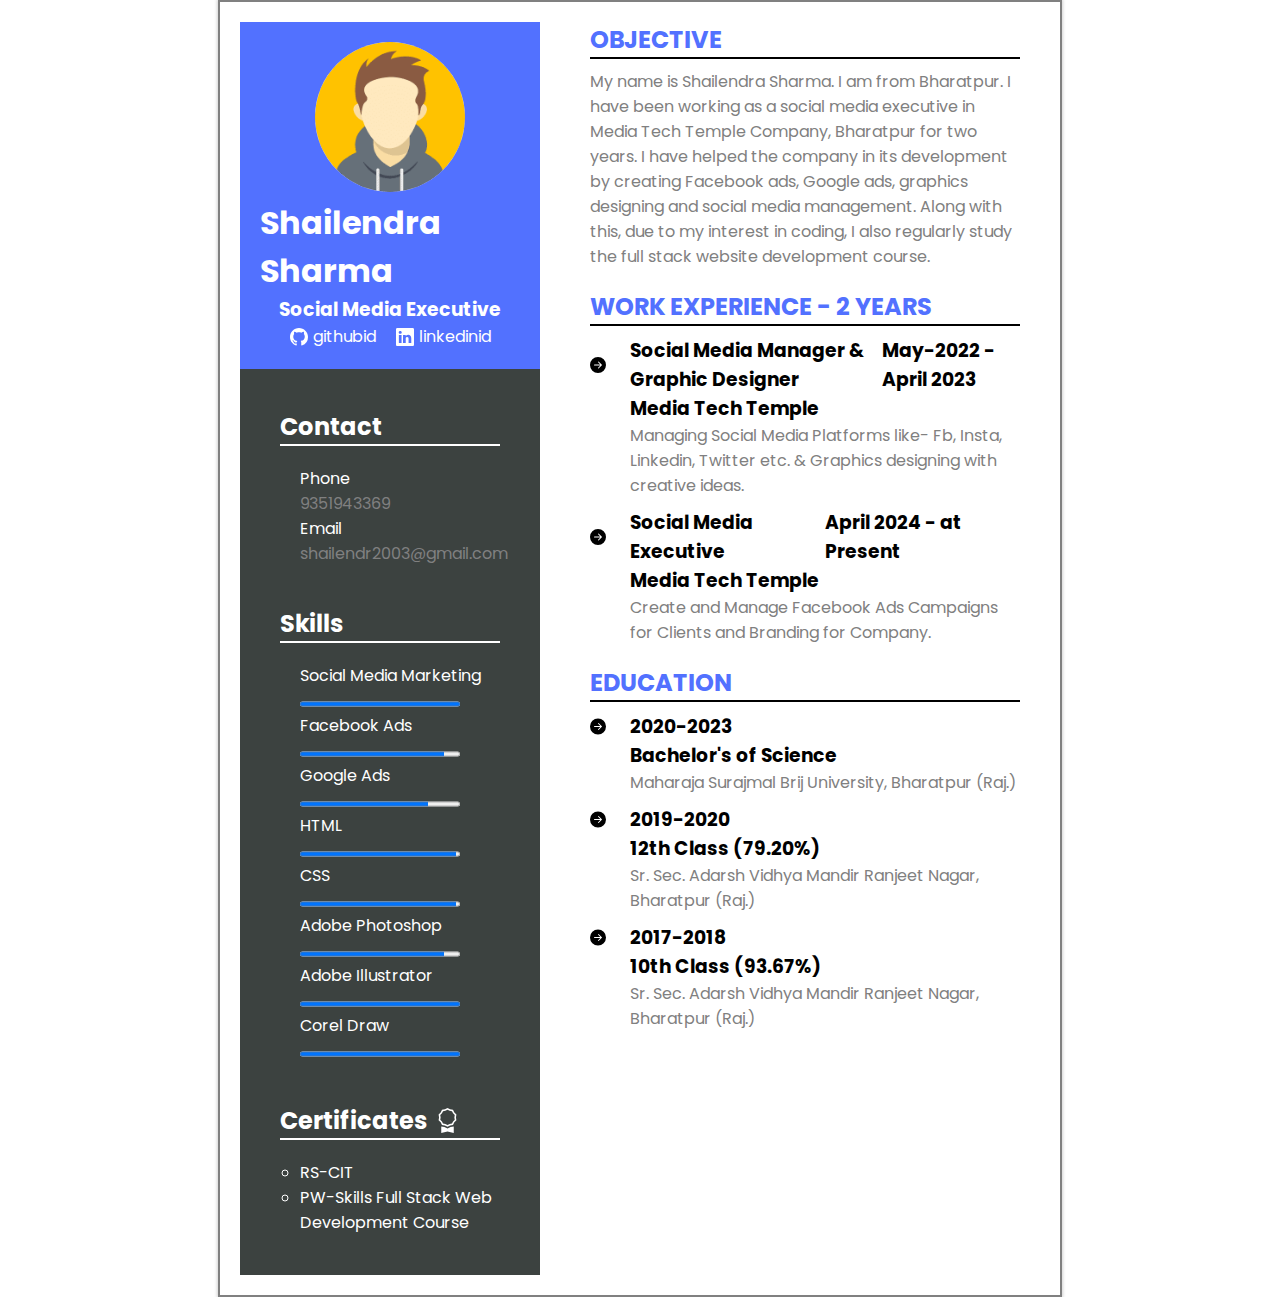
<file: Resume Project_1/index.html>
<!DOCTYPE html>
<html lang="en">
  <head>
    <meta charset="UTF-8" />
    <meta name="viewport" content="width=device-width, initial-scale=1.0" />
    <title>Resume Template</title>
    <link rel="stylesheet" href="index.css" />
  </head>
  <body>
      <main class="resume-template">
        <!-- profile top section -->
        <section class="profile-top">
            <div>
              <img class="avtar" src="./assets/avtar.png" alt="photo" />
            </div>
            <h1 class="name">Shailendra Sharma</h1>
            <h3 class="title">Social Media Executive</h3>
            <div class="links">
              <a href="https://github.com/shailendrasharma28" class="github"> <img src="./assets/github.svg" alt="github"> githubid</a>
              <a href="https://www.linkedin.com/in/shailendra-sharma-887370248" class="linkedin"> <img src="./assets/linkedin.svg" alt="linkedin"> linkedinid</a>
            </div>
        </section>

        <!-- profile bottom section -->
        <div class="profile-bottom">
          <!-- contact section -->
          <section class="contact">
            <div class="contact-heading">
              <h2>Contact</h2>
            </div>
            <div class="line1"></div>
            <ul class="contact-list">
              <li>
                Phone <br />
                <span class="contact-value">9351943369</span>
              </li>
              <li>
                Email <br />
                <span class="contact-value">shailendr2003@gmail.com</span>
              </li>
            </ul>
          </section>

          <!-- skill section -->
          <section class="skills">
            <div class="skills-heading">
              <h2>Skills</h2>
            </div>
            <div class="line1"></div>
            <ul class="skill-list">
              <li>
                Social Media Marketing <br />
                <progress
                  class="skill-progress"
                  max="100"
                  value="950"
                  class="progress"
                ></progress>
              </li>
              <li>
                Facebook Ads <br />
                <progress
                  class="skill-progress"
                  max="100"
                  value="90"
                ></progress>
              </li>
              <li>
                Google Ads <br />
                <progress
                  class="skill-progress"
                  max="100"
                  value="80"
                ></progress>
              </li>
              <li>
                HTML <br />
                <progress
                  class="skill-progress"
                  max="100"
                  value="98"
                ></progress>
              </li>
              <li>
                CSS <br />
                <progress
                  class="skill-progress"
                  max="100"
                  value="98"
                ></progress>
              </li>
              <li>
                Adobe Photoshop
                <br />
                <progress
                  class="skill-progress"
                  max="100"
                  value="90"
                ></progress>
              </li>
              <li>
                Adobe Illustrator <br />
                <progress
                  class="skill-progress"
                  max="100"
                  value="100"
                ></progress>
              </li>
              <li>
                Corel Draw <br />
                <progress
                  class="skill-progress"
                  max="100"
                  value="100"
                ></progress>
              </li>
            </ul>
          </section>

          <!-- certificate section-->
          <section class="certificate">
            <div class="certificate-heading">
              <h2>Certificates</h2>
              <img src="./assets/award.svg" alt="award" />
            </div>

            <div class="line1"></div>
            <ul class="cert-list">
              <li>RS-CIT</li>
              <li>PW-Skills Full Stack Web Development Course</li>
            </ul>
          </section>
        </div>

        <!-- more details -->
        <div class="details">
          <!-- objective section -->
          <section class="objective">
            <h2 class="objective-heading">OBJECTIVE</h2>
            <div class="line2"></div>
            <p class="objective-desc">
              My name is Shailendra Sharma. I am from Bharatpur. I have been working as a social media executive in Media Tech Temple Company, Bharatpur for two years. I have helped the company in its development by creating Facebook ads, Google ads, graphics designing and social media management. Along with this, due to my interest in coding, I also regularly study the full stack website development course.
            </p>
          </section>

          <!-- work experience section -->
          <section class="experience">
            <h2 class="experience-heading">WORK EXPERIENCE - 2 YEARS</h2>
            <div class="line2"></div>
            <ul class="experience-list">
              <li>
                <div class="role-date">
                  <div class="role">
                    <img
                      src="./assets/arrow-right-circle-fill.svg"
                      alt="circle fill"
                    />
                    <h3>Social Media Manager & Graphic Designer</h3>
                  </div>
                  <h3 class="date">May-2022 - April 2023</h3>
                </div>
                <h3 class="company">Media Tech Temple</h3>
                <p class="job-desc">
                  Managing Social Media Platforms like- Fb, Insta, Linkedin, Twitter etc. & Graphics designing with creative ideas.  
                </p>
              </li>
              <li>
                <div class="role-date">
                  <div class="role">
                    <img
                    src="./assets/arrow-right-circle-fill.svg"
                    alt="circle fill"
                  />
                    <h3 class="role">Social Media Executive</h3>
                  </div>
                  <h3 class="date">April 2024 - at Present</h3>
                </div>
                <h3 class="company">Media Tech Temple</h3>
                <p class="job-desc">
                  Create and Manage Facebook Ads Campaigns for Clients and Branding for Company.
                </p>
              </li>
            
            </ul>
          </section>

          <!-- education section -->
          <section class="education">
            <h2 class="education-heading">EDUCATION</h2>
            <div class="line2"></div>
            <ul class="education-list">
              <li>
                <div class="education-date">
                  <img
                  src="./assets/arrow-right-circle-fill.svg"
                  alt="circle fill"
                />
                  <h3>2020-2023</h3>
                </div>
                <h3 class="education-type">Bachelor's of Science</h3>
                <div class="college-name">Maharaja Surajmal Brij University, Bharatpur (Raj.)</div>
              </li>
              <li>
                <div class="education-date">
                  <img
                  src="./assets/arrow-right-circle-fill.svg"
                  alt="circle fill"
                />
                  <h3>2019-2020</h3>
                </div>
                <h3 class="education-type">12th Class (79.20%)</h3>
                <div class="college-name">Sr. Sec. Adarsh Vidhya Mandir Ranjeet Nagar, Bharatpur (Raj.)</div>
              </li>
              <li>
                <div class="education-date">
                  <img
                  src="./assets/arrow-right-circle-fill.svg"
                  alt="circle fill"
                />
                  <h3>2017-2018</h3>
                </div>
                <h3 class="education-type">10th Class (93.67%)</h3>
                <div class="college-name">Sr. Sec. Adarsh Vidhya Mandir Ranjeet Nagar, Bharatpur (Raj.)</div>
              </li>
          </section>
        </div>
      </main>
  </body>
</html>
</file>
<file: Redbus Homepage Project_3/style.css>
/* Font Import */
@import url("https://fonts.googleapis.com/css2?family=Montserrat:ital,wght@0,100..900;1,100..900&display=swap");

* {
    padding: 0;
    margin: 0;
    box-sizing: border-box;
    font-family: Montserrat;
}

/* Navbar Section */

.navbar {
    display: flex;
    flex-direction: row;
    justify-content: space-between;
    align-items: center;
    padding: 20px 50px;
    height: 100px;
    width: 100%;
    font-size: small;
    background-color: white;
    box-shadow: 0px 0px 10px #d7cfcf;
    z-index: 12;
    position: fixed;
}

.redbus-logo {
    display: flex;
    align-items: right;
    padding-left: 100px;
    width: 50px;
    height: 50px;
}

/* Navbar- Bus & Rail Tickets Section */

.ticket {
    display: flex;
    justify-content: left;
    padding-left: 7%;
    align-items: center;
    width: 50%;
    gap: 30px;
}

.bustkt {
    text-align: center;
    font-size: medium;
    padding: 5px 20px;
    border-right: 2px solid #d84e55;
    border-bottom: 2px solid #d84e55;
    border-radius: 5px;
}

.bustkt:hover {
    background-color: #e9e9e9;
    border: none;
    cursor: pointer;    

}

.traintkt{
    text-align: center;
    font-size: medium;
    padding: 5px 20px;
    border-left: 2px solid #d84e55;
    border-bottom: 2px solid #d84e55;
    border-radius: 5px;
}

.traintkt:hover {
    background-color: #e9e9e9;
    border: none;
    cursor: pointer;

}

.bus-book , .train-book {
    height: 30px;
    width: 30px;
}

/* Navbar- Help & Support Section */

.bannerhome {
    display: flex;
    justify-content: center;
    margin-top: 100px;
}

.homebanner {
    display: inline-block;
    vertical-align: middle;
    width: 100%;
}

.help-account {
    display: flex;
    justify-content: space-between;
    padding-right: 80px;
    height: 40%;
    width: 18%;
    align-items: center;
}

.help {
    display: flex;
    justify-content: space-between;
    align-items: center;
    gap: 5px;
}
.support {
    display: flex;
    justify-content: space-between;
    gap: 5px;
    align-items: center;
}

.headphone {
    height: 30px;
    width: 30px;
}

.account {
    height: 30px;
    width: 30px;
}

/* Main Content Section */

.top-bar {
    display: flex;
    flex-direction: column;
    justify-content: center;
    align-items: center;
    gap: 20px;
    
}

.search-bar {
    display: flex;
    justify-content: center;
    align-items: center;
}

.heading {
    position: absolute;
    top: 20%;
    color: #fff;
    font-size: 30px;
    font-weight: 700;
    display: flex;
}

.search-bar {
    position: absolute;
    top: 31%;
    padding: 0px 20px;
    display: flex;
    justify-content: space-between;
    border: none;
    background-color: #fff;
    border-radius: 30px;
    width: 65%;
    height: 15%;
}

.from {
    display: flex;
    align-items: center;
    justify-content: space-between;
    list-style: none;
}
.to {
    display: flex;
    align-items: center;
    justify-content: space-between;
    list-style: none;
}
.date {
    display: flex;
    align-items: center;
    justify-content: space-between;
    list-style: none;
}

.search-btn {
    display: flex;
    align-items: center;
    justify-content: center;
    position: relative;
    left: 2.1%;
    border: none;
    border-bottom-right-radius: 30px;
    border-top-right-radius: 30px;
    height: 100%;
    width: 35%;
    font-size: 40px;
    color: #fff;
    padding: 15px;
    font-weight: 700;
    background-color: #d84e55;
    cursor: pointer;
}

.btn-to , .btn-from , .btn-date {
    border: none;
}

/* Offer Cards Section */

.offer-cards {
    width: 1200px;
    height: fit-content;
    padding: 2rem;
    border: none;
    border-radius: 31px;
    background-color: #fff;
    box-shadow: 1px 1px 20px rgb(65, 65, 65, 0.7);
    position: absolute;
    bottom: -110px;
    left: 10%;
    display: flex;
    flex-direction: column;
    justify-content: space-between;
    align-items: left;
    gap: 2.2em;
    cursor: pointer;

}

.Offer-container {
    display: flex;
    overflow: scroll hidden;
    width: 100%;
    gap: 20px;
    scroll-behavior: smooth;
}

.card-one , .card-two , .card-three , .card-four , .card-five , .card-six {
    display: flex;
    width: 19rem;
    justify-content: center;
    align-items: center;
    border: none;
    border-radius: 20px;
    padding: 1rem;
    gap: 1rem;
    background-image: linear-gradient(71.04deg, rgb(12, 57, 139) -6.92%, rgb(62, 118, 216) 109.43%)
}
.card-one {
    display: flex;
    width: 19rem;
    justify-content: center;
    align-items: center;
    border: none;
    border-radius: 20px;
    padding: 1rem;
    gap: 1rem;
    background-image: linear-gradient(71.04deg, rgb(12, 57, 139) -6.92%, rgb(62, 118, 216) 109.43%)
}

.card-two {
    display: flex;
    width: 19rem;
    justify-content: center;
    align-items: center;
    border: none;
    border-radius: 20px;
    padding: 1rem;
    gap: 1rem;
    background-image: linear-gradient(71.04deg, rgb(39, 57, 101) -6.92%, rgb(80, 210, 149) 109.43%)
}

.card-three {
    display: flex;
    width: 19rem;
    justify-content: center;
    align-items: center;
    border: none;
    border-radius: 20px;
    padding: 1rem;
    gap: 1rem;
    background-image: linear-gradient(71.04deg, rgb(72, 0, 4) -6.92%, rgb(216, 78, 85) 109.43%)
}

.card-four {
    display: flex;
    width: 19rem;
    justify-content: center;
    align-items: center;
    border: none;
    border-radius: 20px;
    padding: 1rem;
    gap: 1rem;
    background-image: linear-gradient(71.04deg, rgb(14, 113, 67) -6.92%, rgb(115, 236, 179) 109.43%)
}

.card-five {
    display: flex;
    width: 19rem;
    justify-content: center;
    align-items: center;
    border: none;
    border-radius: 20px;
    padding: 1rem;
    gap: 1rem;
    background-image: linear-gradient(71.04deg, rgb(24, 125, 151) -6.92%, rgb(109, 213, 237) 109.43%)
}

.card-six {
    display: flex;
    width: 19rem;
    justify-content: center;
    align-items: center;
    border: none;
    border-radius: 20px;
    padding: 1rem;
    gap: 1rem;
    background-image: linear-gradient(71.04deg, rgb(206, 119, 0) -6.92%, rgb(255, 194, 111) 109.43%)
}



.card-logo1 , .card-logo2 , .card-logo5 , .card-logo6 {
    border: none;
    border-radius: 50%;
}

.offer-cards > h1 {
    font-size: 2rem;
    font-weight: 400;
    text-transform: uppercase;
}

.offer-details {
    display: flex;
    flex-direction: column;
    gap: 10px;
    font-size: 0.7rem;
    width: 15rem;
    color: #fff;
}

.coupon-code {
    display: flex;
    justify-content: left;
    font-size: 1em;
    font-weight: 600;
    text-transform: uppercase;
    gap: 10px;
}

.coupon-1 , .coupon-2 , .coupon-3 , .coupon-4 , .coupon-5 , .coupon-6 {
    border: 1px white dashed;
    border-radius: 5px;
    padding: 0.3rem;
    background-color: rgba(255, 255, 255, 0.3);
}
.bus {
    display: flex;
    justify-content: center;
    width: 20%;
    border: none;
    border-radius: 25px;
    padding: 0.1rem;
    background-color: rgba(255, 255, 255, 0.3);
}

/* Train Ticket Section */

.train-left {
    display: flex;
    flex-direction: column;
    align-items: left;
    gap: 2rem;
}

.train-book1 {
    position: relative;
    bottom: -300px;
    width: 100%;
    display: flex;
    justify-content: space-between;
    gap: 100px;
    padding: 0px 100px 0px 150px;
    align-items: top;
}

.train-heading {
    font-size: 40px;
    line-height: 60px;
}

.s3-btn {
    display: flex;
    justify-content: space-between;
    align-items: center;
    width: 220px;
    gap: 10px;
    padding: 10px 20px;
    border-bottom: 2px solid #d84e55;
    font-weight: 700;
    font-size: large;
    color: #d84e55;
}

.ticket-points {
    display: flex;
    flex-direction: column;
    gap: 20px;
    align-items: left;
}

.train-para {
    line-height: 34px;
    font-size: 1em;
}

.point-1 {
    display: flex;
    align-items: center;
    justify-content: left;
    gap: 20px;
    font-weight: 700;

}

.point-2 {
    display: flex;
    align-items: center;
    justify-content: left;
    gap: 20px;
    font-weight: 700;
}

.point-3 {
    display: flex;
    align-items: center;
    justify-content: left;
    gap: 20px;
    font-weight: 700;
}

.back-p1 {
    position: absolute;
}

.back-p2 {
    position: relative;
}

.tbook-btn {
    display: flex;
    justify-content: center;
    align-items: center;
    gap: 10px;
    font-weight: 700;
    background-color: #d84e55;
    padding: 13px 12px;
    border: none;
    margin-top: 10px;
    border-radius: 15px;
    color: #fff;
    width: 220px;
}

.tbook-btn:hover {
    background-color: #ca000a;
}

.tbook-btn > a {
    text-decoration: none;
    color: #fff;
    display: flex;
    justify-content: space-between;
    align-items: center;
    gap: 10px;
}

/* Global Presence */

.globalpresence {
    display: flex;
    flex-direction: column;
    justify-content: left;
    align-items: start;
    position: relative;
    width: 100vh;
    bottom: -60vh;
    gap: 40px;
    padding: 10px 160px;
}

.globalpresence > div > h2 {
    font-weight: 600;
    font-size: 30px;
}

.flags {
    display: flex;
    justify-content: space-between;
    align-items: center;
    gap: 80px;
}

.colombia , .india , .indonesia , .peru , .malaysia , .singapore , .cambodia {
    display: flex;
    flex-direction: column;
    align-items: center;
    justify-content: center;
    gap: 20px;
    font-weight: 600;

}

.colombia > img , .india > img , .indonesia > img , .peru > img , .malaysia > img , .singapore > img , .cambodia > img {
    height: 100px;
    width: 100px;
}


/* Blog */
.blog {
    display: flex;
    flex-direction: column;
    justify-content: left;
    align-items: start;
    position: relative;
    bottom: -70vh;
    gap: 80px;
    padding: 10px 160px;
}
.blog-1, .blog-2 {
    display: flex;
    flex-direction: column;
    justify-content: left;
    align-items: start;
    gap: 20px;
}

.blog-1 > h1 , .blog-2 > h1 {
    font-size: 40px;
    font-weight: 400;
}

.blog-1 > p  {
    line-height: 30px;
    font-weight: 400;
}

.blog-2 > p {
    line-height: 30px;
    font-weight: 500;
}

.blog-offer {
    display: flex;
    justify-content: left;
    align-items: center;
    gap: 40px;
    padding: 3rem 2.5rem;
    border: 1px solid #dddddd;
    border-radius: 20px;
    width: 1200px;
    margin-top: 20px;
    cursor: pointer;
}

.offer-1 {
    display: flex;
    flex-direction: column;
    justify-content: space-between;
    gap: 10px;
}

.p1 {
    font-size: 25px;
    font-weight: 600;
    color: #555555;
}

.p2 {
    font-weight: 600;
    color: #555555;
}

.offer-btn {
    padding: 15px 25px;
    border: none;
    border-radius: 8px;
    background-color: #d84e55;
    font-size: 15px;
    font-weight: 600;
    color: #fff;
    margin-left: 200px;
    cursor: pointer;
}

.offer-btn:hover {
    background-color: #b5040d;
}

.last-sec {
    display: flex;
    justify-content: space-between;
    align-items: start;
    position: relative;
    bottom: -70vh;
    margin-top: 20PX;
    padding: 30px 160px;
    background-color: #f4f4f4;
}

.discribe-rb {
    margin-bottom: 20px;
    width: 30%;
    font-weight: 300;
}

.last-sec > div > ul {
    font-size: 14px;
    list-style-type: none;
    margin-top: 10px;

}

.last-sec > div > ul > li {
    margin-bottom: 10px;
}

.last-sec > div > h1 {
    font-size: 18px;
}

/* Footer section */

footer {
    display: flex;
    justify-content: space-between;
    align-items: start;
    position: relative;
    bottom: -70vh;
    gap: 80px;
    padding: 10px 160px;
    padding: 30px 160px;
    background-color: #f4f4f4;
    font-size: 15px;
}
</file>
<file: Resume Project_1/index.css>
@import url("https://fonts.googleapis.com/css2?family=Poppins&display=swap");

* {
  padding: 0px;
  outline: 0px;
  margin: 0px;
  font-family: "Poppins";
}

/* resume layout using grid */
.resume-template {
  display: grid;
  grid-template-columns: 300px auto;
  max-width: 800px;
  margin: auto;
  box-shadow: 0px 0px 3px 1px lightgray;
  padding: 20px;
  column-gap: 50px;
  border: 2px solid gray;
}

/* profile-top css */
.profile-top {
  background-color: #5271ff;
  display: flex;
  flex-direction: column;
  align-items: center;
  padding: 20px;
}

.avtar {
  width: 150px;
  height: 150px;
  border-radius: 75px;
  overflow: hidden;
}

.name,
.title {
  font-weight: bold;
  color: white;
}

.links {
  display: flex;
  gap: 20px;
}

.links a {
  text-decoration: none;
}

.github,
.linkedin {
  display: flex;
  align-items: center;
  gap: 5px;
  color: white;
}

/* profile-bottom css */
.profile-bottom {
  background-color: #3c4240;
  color: white;
  padding-left: 40px;
  padding-right: 40px;
  padding-top: 20px;
  padding-bottom: 20px;
}

.certificate,
.skills,
.contact {
  padding-top: 20px;
  padding-bottom: 20px;
}

.certificate {
  padding-top: 20px;
  padding-bottom: 20px;
}

.contact-list,
.skill-list {
  list-style-type: none;
  padding-left: 20px;
  padding-top: 20px;
}

.cert-list {
  list-style-type: circle;
  padding-left: 20px;
  padding-top: 20px;

}

.line1 {
  height: 2px;
  background: white;
}

.contact-value {
  color: gray;
}

.skill-progress {
  height: 10px;
}

.certificate-heading,
.skills-heading,
.contact-heading {
  display: flex;
  gap: 8px;
}

/* details section css */
.details {
  grid-column-start: 2;
  grid-column-end: 3;
  grid-row-start: 1;
  grid-row-end: 3;
  padding-right: 20px;
}

.objective-heading,
.experience-heading,
.project-heading,
.education-heading {
  color: #5271ff;
}

.objective-desc {
  color: gray;
  padding-top: 10px;
}

.job-desc,
.project-desc,
.college-name {
  color: gray;
  padding-left: 40px;
}

.line2 {
  height: 2px;
  background: black;
}

.experience,
.project,
.education {
  padding-top: 20px;
}

.experience-list li,
.project-list li,
.education-list li {
  list-style-type: none;
  padding-top: 10px;
}

.role,
.project-name,
.education-date {
  display: flex;
  gap: 24px;
}

.company,
.tech-stack,
.education-type,
.college-name {
  padding-left: 40px;
}

.role-date {
  display: flex;
  justify-content: space-between;
}
</file>
